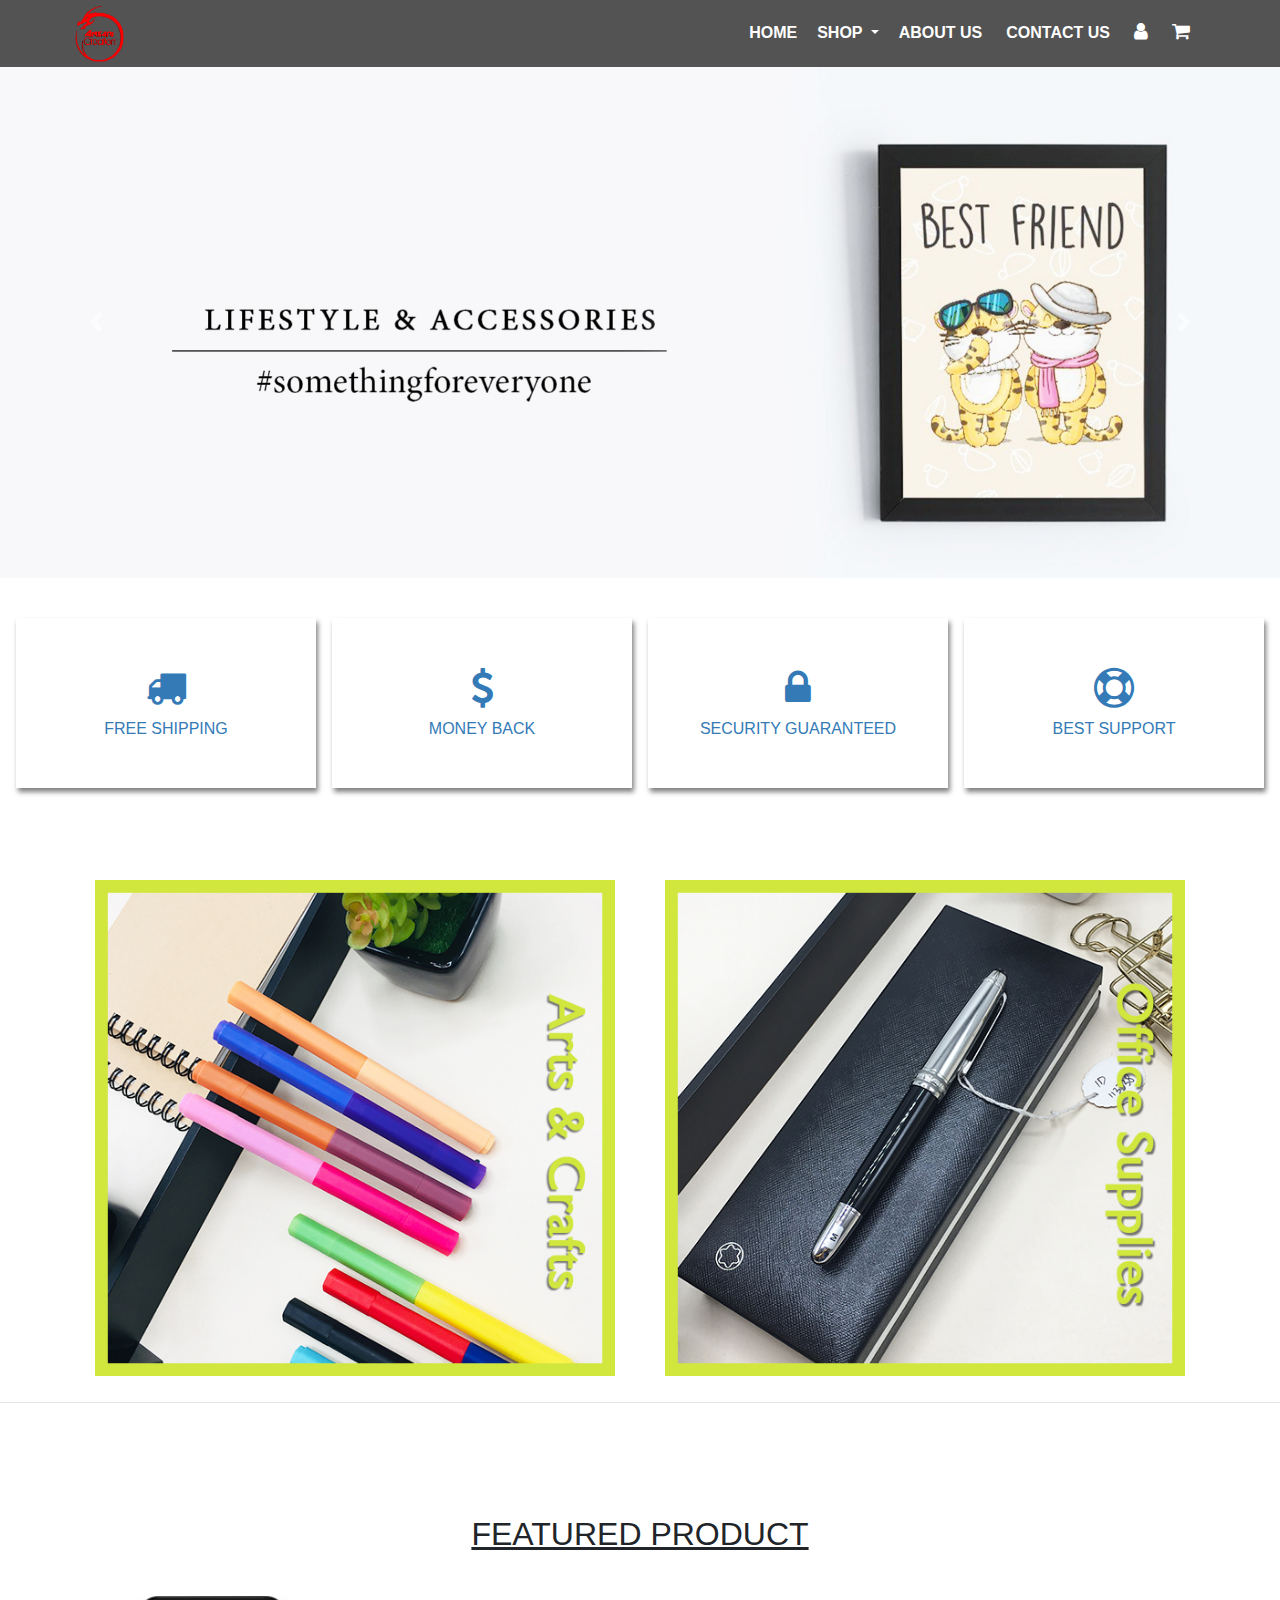
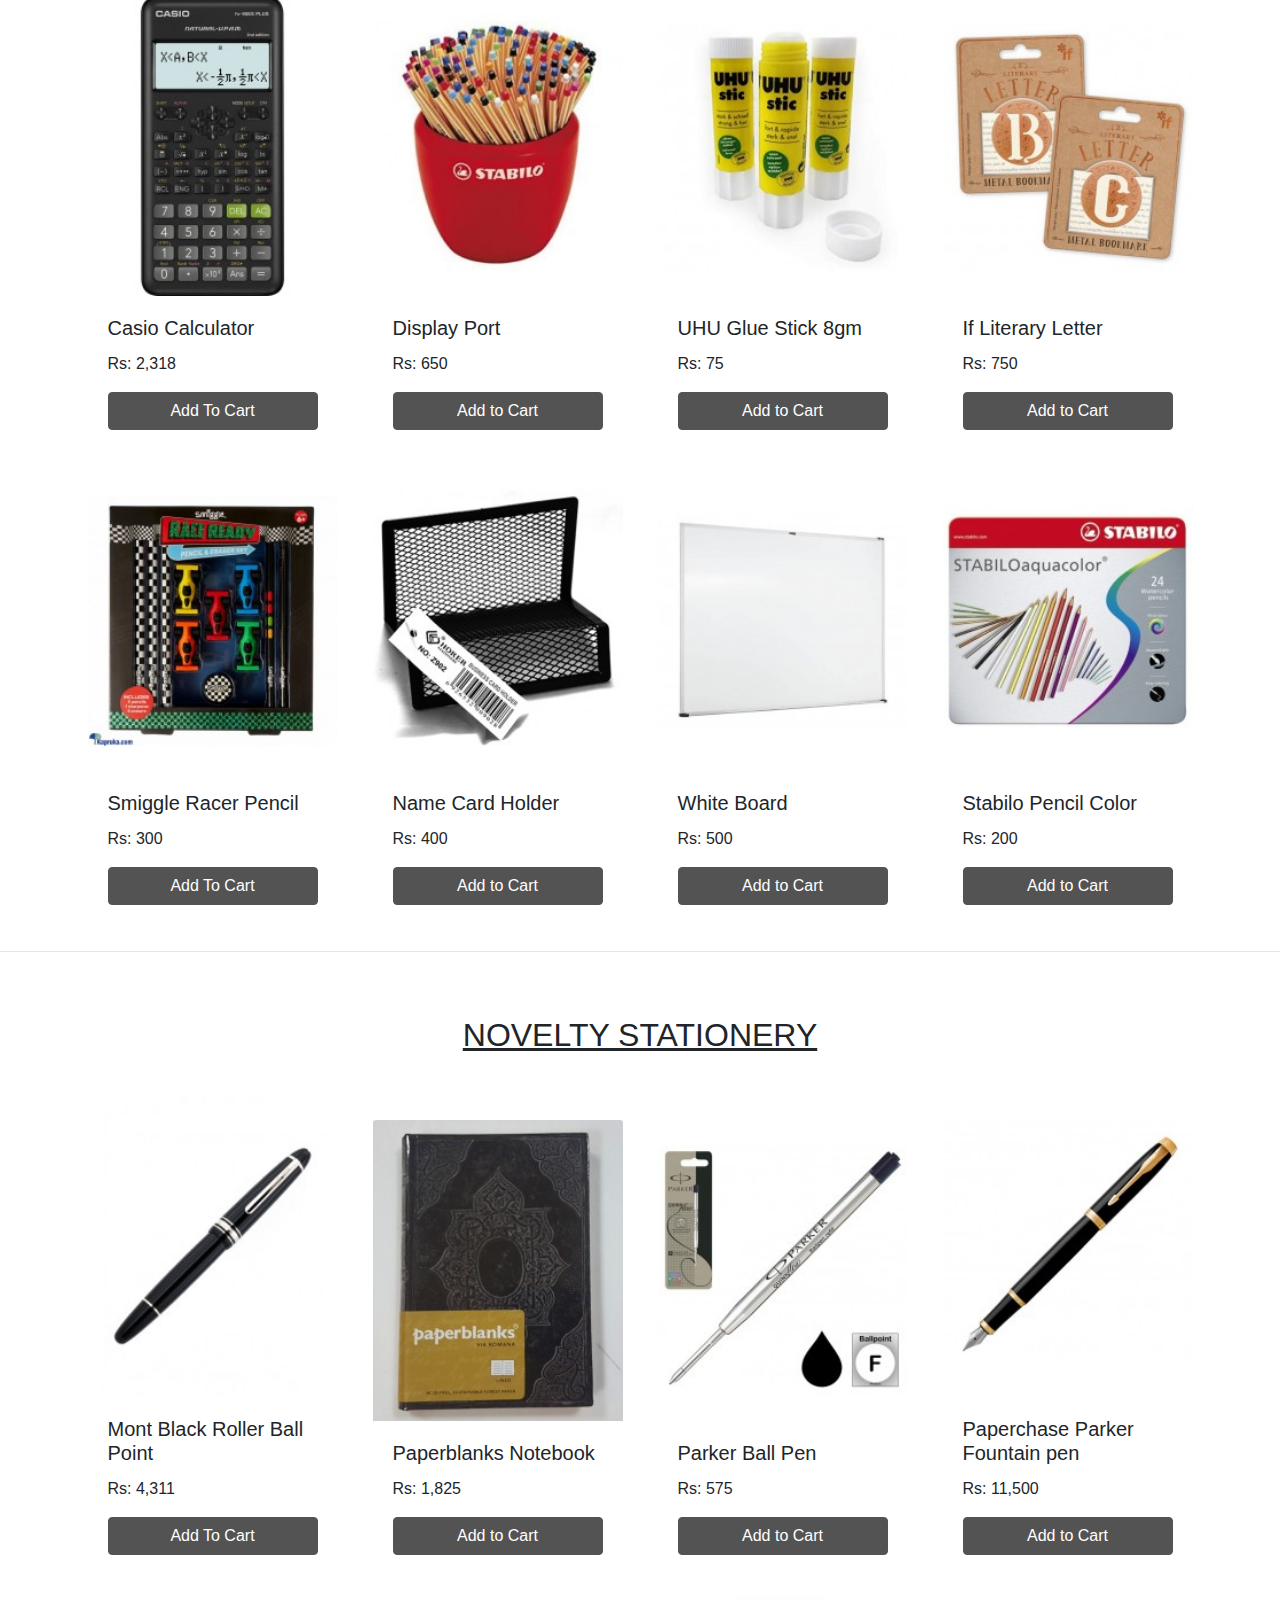
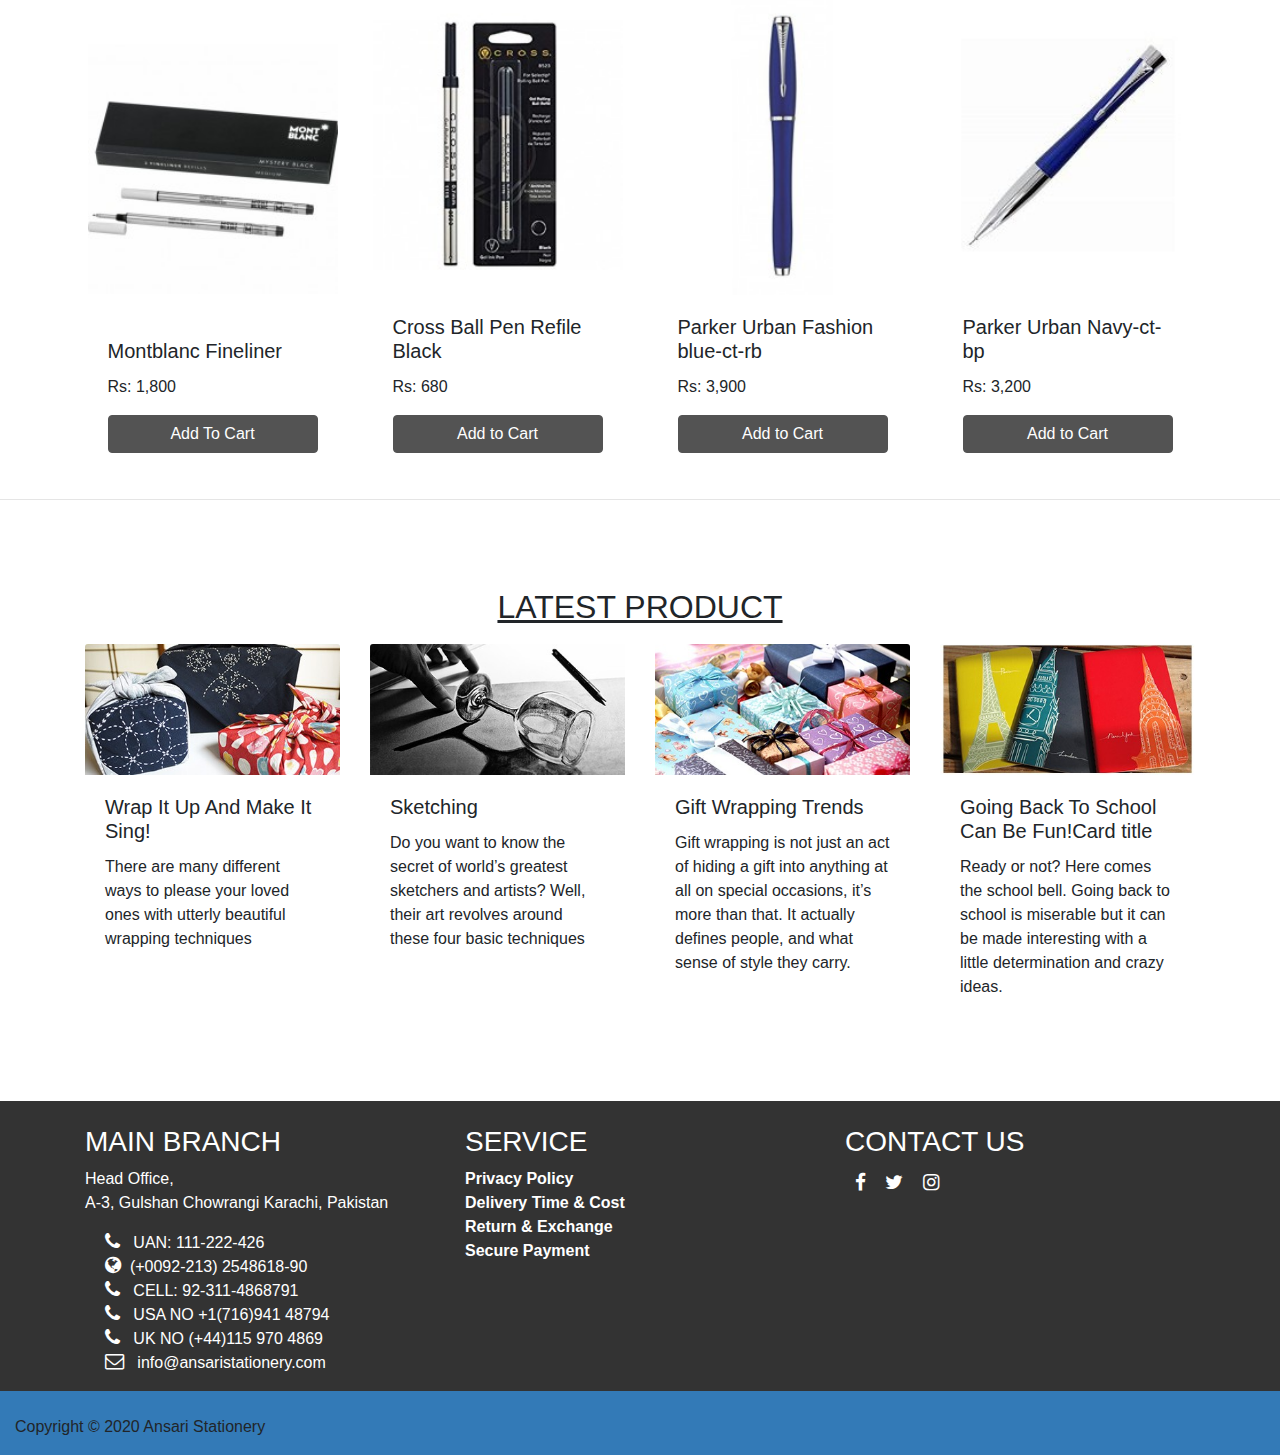
<file: index.html>
<!DOCTYPE html>
<html lang="en">

<head>
  <meta charset="UTF-8">
  <meta name="viewport" content="width=device-width, initial-scale=1.0">
  <title>Stationary Website</title>

  <meta charset="utf-8">
  <meta name="viewport" content="width=device-width, initial-scale=1">
  <link rel="stylesheet" href="./bootstrap-4.5.0-dist/css/bootstrap.min.css">
  <link rel="stylesheet" href="https://stackpath.bootstrapcdn.com/font-awesome/4.7.0/css/font-awesome.min.css">
  <link rel="stylesheet" href="style.css">
</head>

<body>
  <div class="header" id="topheader">
    <nav class="navbarcolor navbar navbar-expand-lg navbar-light bg-light py-0">
      <div class="container text-uppercase px-1 my-0">
        <a class="navbar-brand" href="#"><img src="./images/ansari.png" width="50px" alt=""></a>
        <button class="navbar-toggler" type="button" data-toggle="collapse" data-target="#navbarSupportedContent"
          aria-controls="navbarSupportedContent" aria-expanded="false" aria-label="Toggle navigation">
          <span class="navbar-toggler-icon"></span>
        </button>

        <div class="collapse navbar-collapse" id="navbarSupportedContent">

          <ul class="navbar-nav mx-1 ml-auto">
            <li class="nav-item active">
              <a class="nav-link mx-1" href="./index.html">Home <span class="sr-only">(current)</span></a>
            </li>
            <li class="nav-item dropdown">
              <a class="nav-link dropdown-toggle" href="#" id="navbarDropdown" role="button" data-toggle="dropdown"
                aria-haspopup="true" aria-expanded="false">
                SHOP
              </a>
              <div class="dropdown-menu" aria-labelledby="navbarDropdown">
                <a class="dropdown-item" href="./pages/stationery.html">STATIONERY</a>
                <a class="dropdown-item" href="./pages/art&craft.html">ART & CRAFTS</a>
                <a class="dropdown-item" href="./pages/office.html">OFFICE SUPPLIES</a>
                <a class="dropdown-item" href="./pages/toys.html">GAMES & TOYS</a>

            </li>


            <li class="nav-item">
              <a class="nav-link mx-1" href="./pages/About.html">About Us</a>
            </li>
            <li class="nav-item">
              <a class="nav-link mx-1" href="./pages/contact.html">Contact Us</a>
            </li>

            <li class="nav-item">
              <a class="nav-link mx-1" href="#"><i class="fa fa-user"></i></a>
            </li>
            <li class="nav-item">
              <a class="nav-link mx-1" href="#"><i class="fa fa-shopping-cart"></i></a>
            </li>
          </ul>
        </div>
      </div>
    </nav>
  </div>

  <!-- slider image -->


  <div id="carouselExampleControls" class="carousel slide" data-ride="carousel">
    <div class="carousel-inner">
      <div class="carousel-item active">
        <img src="./images/New folder/stationer1.jpg" class="d-block w-100" alt="...">
      </div>
      <div class="carousel-item">
        <img src="./images/New folder/pens-banner-paperclip2.jpg" class="d-block w-100" alt="...">
      </div>
      <div class="carousel-item">
        <img src="./images/New folder/Pakistan's-E-Catalog-Banner3.jpg" class="d-block w-100" alt="...">
      </div>
      <div class="carousel-item">
        <img src="./images/New folder/paperclip-winter-banner 4.jpg" class="d-block w-100" alt="...">
      </div>
      <div class="carousel-item">
        <img src="./images/New folder/Bannerramadanpaperclip5.jpg" class="d-block w-100" alt="...">
      </div>
      <div class="carousel-item">
        <img src="./images/New folder/bag-banner-paperclip6.jpg" class="d-block w-100" alt="...">
      </div>

    </div>
    <a class="carousel-control-prev" href="#carouselExampleControls" role="button" data-slide="prev">
      <span class="carousel-control-prev-icon" aria-hidden="true"></span>
      <span class="sr-only">Previous</span>
    </a>
    <a class="carousel-control-next" href="#carouselExampleControls" role="button" data-slide="next">
      <span class="carousel-control-next-icon" aria-hidden="true"></span>
      <span class="sr-only">Next</span>
    </a>
  </div>

  <!-- shipping supplies card -->
  <div class="maincard">
    <div class="shipping">
      <div>
        <i class="fa fa-truck " style="font-size: 40px"></i>
      </div>
      <div>
        <h6>FREE SHIPPING</h6>
      </div>
    </div>
    <div class="money">
      <div><i class="fa fa-dollar" style="font-size: 40px"></i></div>

      <div>
        <h6>MONEY BACK</h6>
      </div>
    </div>
    <div class="security">
      <div><i class="fa fa-lock" style="font-size: 40px"></i></div>
      <div>
        <h6>SECURITY GUARANTEED</h6>
      </div>
    </div>
    <div class="support">
      <div><i class="fa fa-support" style="font-size: 40px"></i></div>
      <div>
        <h6>BEST SUPPORT</h6>
      </div>
    </div>

  </div>
  <br>
  <br>
  <br>






  <!-- BANNER -->


  <div class="container">
    <div class="row">
      <div class="col-sm-12 col-md-12 col-lg-6 col-xl-6">
        <div style="padding: 10px;"> <a href=""> <img src="./images/New folder/Small banner.jpg" width="100%"
              alt=""></a></div>

      </div>
      <div class="col-sm-12 col-md-12 col-lg-6 col-xl-6">
        <div style="padding: 10px;"><img src="./images/New folder/Small banner1.jpg" width="100%" alt=""></a></div>

      </div>
    </div>
  </div>
  <hr>

  <br>
  <br>
  <br>
  <br>


  <!-- featured product -->


  <div class="container featuredproduct">
    <div class=" featured m-10px d-flex justify-content-center">
      <h2><u> FEATURED PRODUCT </u></h2>
    </div>
    <div>
      <br>
    </div>

    <!-- row 1 -->
    <div class="row ">

      <div class=" col-12 col-sm-12 col-md-6 col-lg-3 d-flex justify-content-center d-flex justify-content-center">
        <div class="card">
          <img src="./images/New folder/featured 1.jpg" class="card-img-top" alt="...">
          <div class="card-body">
            <h5 class="card-title">Casio Calculator</h5>
            <p class="card-text">Rs: 2,318</p>
            <a href="#" class="btn btn-primary">Add To Cart</a>
          </div>
        </div>
      </div>


      <div class=" col-12 col-sm-12 col-md-6 col-lg-3 d-flex justify-content-center">
        <div class="card">
          <img src="./images/New folder/featured2.jpg" class="card-img-top" alt="...">
          <div class="card-body">
            <h5 class="card-title">Display Port</h5>
            <p class="card-text">Rs: 650</p>
            <a href="#" class="btn btn-primary">Add to Cart</a>
          </div>
        </div>
      </div>


      <div class=" col-12 col-sm-12 col-md-6 col-lg-3 d-flex justify-content-center">
        <div class="card">
          <img src="./images/New folder/featured3.jpg" class="card-img-top" alt="...">
          <div class="card-body">
            <h5 class="card-title">UHU Glue Stick 8gm</h5>
            <p class="card-text">Rs: 75</p>
            <a href="#" class="btn btn-primary">Add to Cart</a>
          </div>
        </div>
      </div>


      <div class=" col-12 col-sm-12 col-md-6 col-lg-3 d-flex justify-content-center">
        <div class="card">
          <img src="./images/New folder/featured 4.jpg" class="card-img-top" alt="...">
          <div class="card-body">
            <h5 class="card-title">If Literary Letter</h5>
            <p class="card-text">Rs: 750</p>
            <a href="#" class="btn btn-primary">Add to Cart</a>
          </div>
        </div>
      </div>


    </div>

    <!-- row 2 -->
    <div class="row ">

      <div class=" col-12 col-sm-12 col-md-6 col-lg-3 d-flex justify-content-center d-flex justify-content-center">
        <div class="card">
          <img src="./images/New folder/featured 5.jpg" class="card-img-top" alt="...">
          <div class="card-body">
            <h5 class="card-title">Smiggle Racer Pencil</h5>
            <p class="card-text">Rs: 300</p>
            <a href="#" class="btn btn-primary">Add To Cart</a>
          </div>
        </div>
      </div>


      <div class=" col-12 col-sm-12 col-md-6 col-lg-3 d-flex justify-content-center">
        <div class="card">
          <img src="./images/New folder/featured6.jpg" class="card-img-top" alt="...">
          <div class="card-body">
            <h5 class="card-title">Name Card Holder</h5>
            <p class="card-text">Rs: 400</p>
            <a href="#" class="btn btn-primary">Add to Cart</a>
          </div>
        </div>
      </div>


      <div class=" col-12 col-sm-12 col-md-6 col-lg-3 d-flex justify-content-center">
        <div class="card">
          <img src="./images/New folder/featured 7.jpg" class="card-img-top" alt="...">
          <div class="card-body">
            <h5 class="card-title">White Board </h5>
            <p class="card-text">Rs: 500</p>
            <a href="#" class="btn btn-primary">Add to Cart</a>
          </div>
        </div>
      </div>


      <div class=" col-12 col-sm-12 col-md-6 col-lg-3 d-flex justify-content-center">
        <div class="card">
          <img src="./images/New folder/featured 8.jpg" class="card-img-top" alt="...">
          <div class="card-body">
            <h5 class="card-title">Stabilo Pencil Color</h5>
            <p class="card-text">Rs: 200</p>
            <a href="#" class="btn btn-primary">Add to Cart</a>
          </div>
        </div>
      </div>


    </div>

  </div>
  <hr>
  <br>
  <br>


  <!-- NOVELTY STAIONERY -->


  <div class="container featuredproduct">



    <div class=" novelty m-10px d-flex justify-content-center">
      <h2> <u> NOVELTY STATIONERY </u></h2>
    </div>
    <div>
      <br>
    </div>

    <!-- row 1 -->
    <div class="row ">

      <div class=" col-12 col-sm-12 col-md-6 col-lg-3 d-flex justify-content-center d-flex justify-content-center">
        <div class="card">
          <img src="./images/NOVELTY STATIONERY/mont-blanc-roller-ball-point NO 1.jpg" class="card-img-top"
            alt="mont-blanc-roller-ball-point">
          <div class="card-body">
            <h5 class="card-title">Mont Black Roller Ball Point</h5>
            <p class="card-text">Rs: 4,311</p>
            <a href="#" class="btn btn-primary">Add To Cart</a>
          </div>
        </div>
      </div>


      <div class=" col-12 col-sm-12 col-md-6 col-lg-3 d-flex justify-content-center">
        <div class="card">
          <img src="./images/NOVELTY STATIONERY/paperblanks-notebook NO 2.jpg" class="card-img-top" alt="...">
          <div class="card-body">
            <h5 class="card-title">Paperblanks Notebook</h5>
            <p class="card-text">Rs: 1,825</p>
            <a href="#" class="btn btn-primary">Add to Cart</a>
          </div>
        </div>
      </div>


      <div class=" col-12 col-sm-12 col-md-6 col-lg-3 d-flex justify-content-center">
        <div class="card">
          <img src="./images/NOVELTY STATIONERY/parker-ball-pen NO 3.jpg" class="card-img-top" alt="...">
          <div class="card-body">
            <h5 class="card-title">Parker Ball Pen</h5>
            <p class="card-text">Rs: 575</p>
            <a href="#" class="btn btn-primary">Add to Cart</a>
          </div>
        </div>
      </div>


      <div class=" col-12 col-sm-12 col-md-6 col-lg-3 d-flex justify-content-center">
        <div class="card">
          <img src="./images/NOVELTY STATIONERY/paperchase-parker-fountain-pen  NO 4.jpg" class="card-img-top"
            alt="...">
          <div class="card-body">
            <h5 class="card-title">Paperchase Parker Fountain pen</h5>
            <p class="card-text">Rs: 11,500</p>
            <a href="#" class="btn btn-primary">Add to Cart</a>
          </div>
        </div>
      </div>


    </div>

    <!-- row 2 -->
    <div class="row ">

      <div class=" col-12 col-sm-12 col-md-6 col-lg-3 d-flex justify-content-center d-flex justify-content-center">
        <div class="card">
          <img src="./images/NOVELTY STATIONERY/montblanc-fineliner NO 5.jpg" class="card-img-top" alt="...">
          <div class="card-body">
            <h5 class="card-title">Montblanc Fineliner</h5>
            <p class="card-text">Rs: 1,800</p>
            <a href="#" class="btn btn-primary">Add To Cart</a>
          </div>
        </div>
      </div>


      <div class=" col-12 col-sm-12 col-md-6 col-lg-3 d-flex justify-content-center">
        <div class="card">
          <img src="./images/NOVELTY STATIONERY/cross-ball-pen-refile-black NO 6.jpg" class="card-img-top" alt="...">
          <div class="card-body">
            <h5 class="card-title">Cross Ball Pen Refile Black</h5>
            <p class="card-text">Rs: 680</p>
            <a href="#" class="btn btn-primary">Add to Cart</a>
          </div>
        </div>
      </div>


      <div class=" col-12 col-sm-12 col-md-6 col-lg-3 d-flex justify-content-center">
        <div class="card">
          <img src="./images/NOVELTY STATIONERY/parker-urban-fashion-blue-ct-rb NO 7.jpg" class="card-img-top"
            alt="...">
          <div class="card-body">
            <h5 class="card-title">Parker Urban Fashion blue-ct-rb</h5>
            <p class="card-text">Rs: 3,900</p>
            <a href="#" class="btn btn-primary">Add to Cart</a>
          </div>
        </div>
      </div>


      <div class=" col-12 col-sm-12 col-md-6 col-lg-3 d-flex justify-content-center">
        <div class="card">
          <img src="./images/NOVELTY STATIONERY/parker-urban-navy-ct-bp NO 8.jpg" class="card-img-top" alt="...">
          <div class="card-body">
            <h5 class="card-title">Parker Urban Navy-ct-bp</h5>
            <p class="card-text">Rs: 3,200</p>
            <a href="#" class="btn btn-primary">Add to Cart</a>
          </div>
        </div>
      </div>


    </div>



  </div>
  <hr>
  <br>
  <br>
  <br>


  <div class="container">
    <h2 align="center"><u>LATEST PRODUCT</u></h2>
    <div class="row">

      <div class="col-12 col-sm-12 col-md-6 col-lg-3 col-xl-3">

        <div class="card01">
          <img src="./images/NOVELTY STATIONERY/latest 01.jpg" class="card-img-top" alt="...">
          <div class="card-body">
            <h5 class="card-title">Wrap It Up And Make It Sing!</h5>
            <p class="card-text">There are many different ways to please your loved ones with utterly beautiful wrapping
              techniques</p>

          </div>

        </div>
      </div>


      <div class="col-12 col-sm-12 col-md-6 col-lg-3 col-xl-3">

        <div class="card01">
          <img src="./images/NOVELTY STATIONERY/latest 02.jpg" class="card-img-top" alt="...">
          <div class="card-body">
            <h5 class="card-title">Sketching</h5>
            <p class="card-text">Do you want to know the secret of world’s greatest sketchers and artists?
              Well, their art revolves around these four basic techniques
            </p>

          </div>

        </div>
      </div>


      <div class="col-12 col-sm-12 col-md-6 col-lg-3 col-xl-3">

        <div class="card01">
          <img src="./images/NOVELTY STATIONERY/latest 03.jpg" class="card-img-top" alt="...">
          <div class="card-body">
            <h5 class="card-title">Gift Wrapping Trends</h5>
            <p class="card-text">Gift wrapping is not just an act of hiding a gift into anything at all on special
              occasions, it’s more than that. It actually defines people, and what sense of style they carry.</p>

          </div>

        </div>
      </div>

      <div class="col-12 col-sm-12 col-md-6 col-lg-3 col-xl-3">

        <div class="card01">
          <img src="./images/NOVELTY STATIONERY/latest 04.jpg" class="card-img-top" alt="...">
          <div class="card-body">
            <h5 class="card-title">Going Back To School Can Be Fun!Card title</h5>
            <p class="card-text">Ready or not? Here comes the school bell. Going back to school is miserable but it can
              be made interesting with a little determination and crazy ideas.</p>

          </div>

        </div>
      </div>


    </div>

  </div>









  <br>
  <br>
  <br>
  <div class="footer">
    <div class="container footer ">
      <div class="row">
        <div class="col-12 col-sm-12 col-md-4 col-lg-4 footer01">
          <br>

          <h3>
            MAIN BRANCH
          </h3>
          <p>Head Office,<br>
            A-3, Gulshan Chowrangi Karachi, Pakistan</p>
          <ul>
            <li><i class="fa fa-phone"></i> &nbsp; UAN: 111-222-426 &nbsp; &nbsp;&nbsp;</li>
            <li><i class="fa fa-globe"></i> &nbsp;(+0092-213) 2548618-90</li>
            <li><i class="fa fa-phone"></i> &nbsp; CELL: 92-311-4868791</li>
            <li><i class="fa fa-phone"></i> &nbsp; USA NO +1(716)941 48794</li>
            <li><i class="fa fa-phone"></i> &nbsp; UK NO (+44)115 970 4869</li>
            <li><i class="fa fa-envelope-o"></i> &nbsp; info@ansaristationery.com</li>

          </ul>

        </div>

        <div class="col-12 col-sm-12 col-md-4 col-lg-4 footer02">
          <br>

          <h3>
            SERVICE
          </h3>

          <ul>
            <li><a href="#">Privacy Policy</a></li>
            <li><a href="#">Delivery Time & Cost</a></li>
            <li><a href="#">Return & Exchange</a></li>
            <li><a href="#">Secure Payment</a></li>

          </ul>

        </div>
        <div class="col-12 col-sm-12 col-md-4 col-lg-4  footerlast">
          <br>

          <h3>
            CONTACT US
          </h3>

          <ul d-flex justify-content-center>
            <li><a href="#"><i class="fa fa-facebook"> </a></i></li>
            <li><a href="#"><i class="fa fa-twitter"> </a></i></li>
            <li><a href="#"><i class="fa fa-instagram"></a></i></li>


          </ul>

        </div>

      </div>
    </div>




  </div>
<div class="container-fluid endfooter">
<div class="row">
<div class="col-12">
  <br>
  <p> Copyright © 2020 Ansari Stationery</p>
</div>
</div>
</div>








  <script src="https://code.jquery.com/jquery-3.5.1.slim.min.js"
    integrity="sha384-DfXdz2htPH0lsSSs5nCTpuj/zy4C+OGpamoFVy38MVBnE+IbbVYUew+OrCXaRkfj"
    crossorigin="anonymous"></script>
  <script src="https://cdn.jsdelivr.net/npm/popper.js@1.16.0/dist/umd/popper.min.js"
    integrity="sha384-Q6E9RHvbIyZFJoft+2mJbHaEWldlvI9IOYy5n3zV9zzTtmI3UksdQRVvoxMfooAo"
    crossorigin="anonymous"></script>
  <script src="https://stackpath.bootstrapcdn.com/bootstrap/4.5.0/js/bootstrap.min.js"
    integrity="sha384-OgVRvuATP1z7JjHLkuOU7Xw704+h835Lr+6QL9UvYjZE3Ipu6Tp75j7Bh/kR0JKI"
    crossorigin="anonymous"></script>

</body>

</html>
</file>
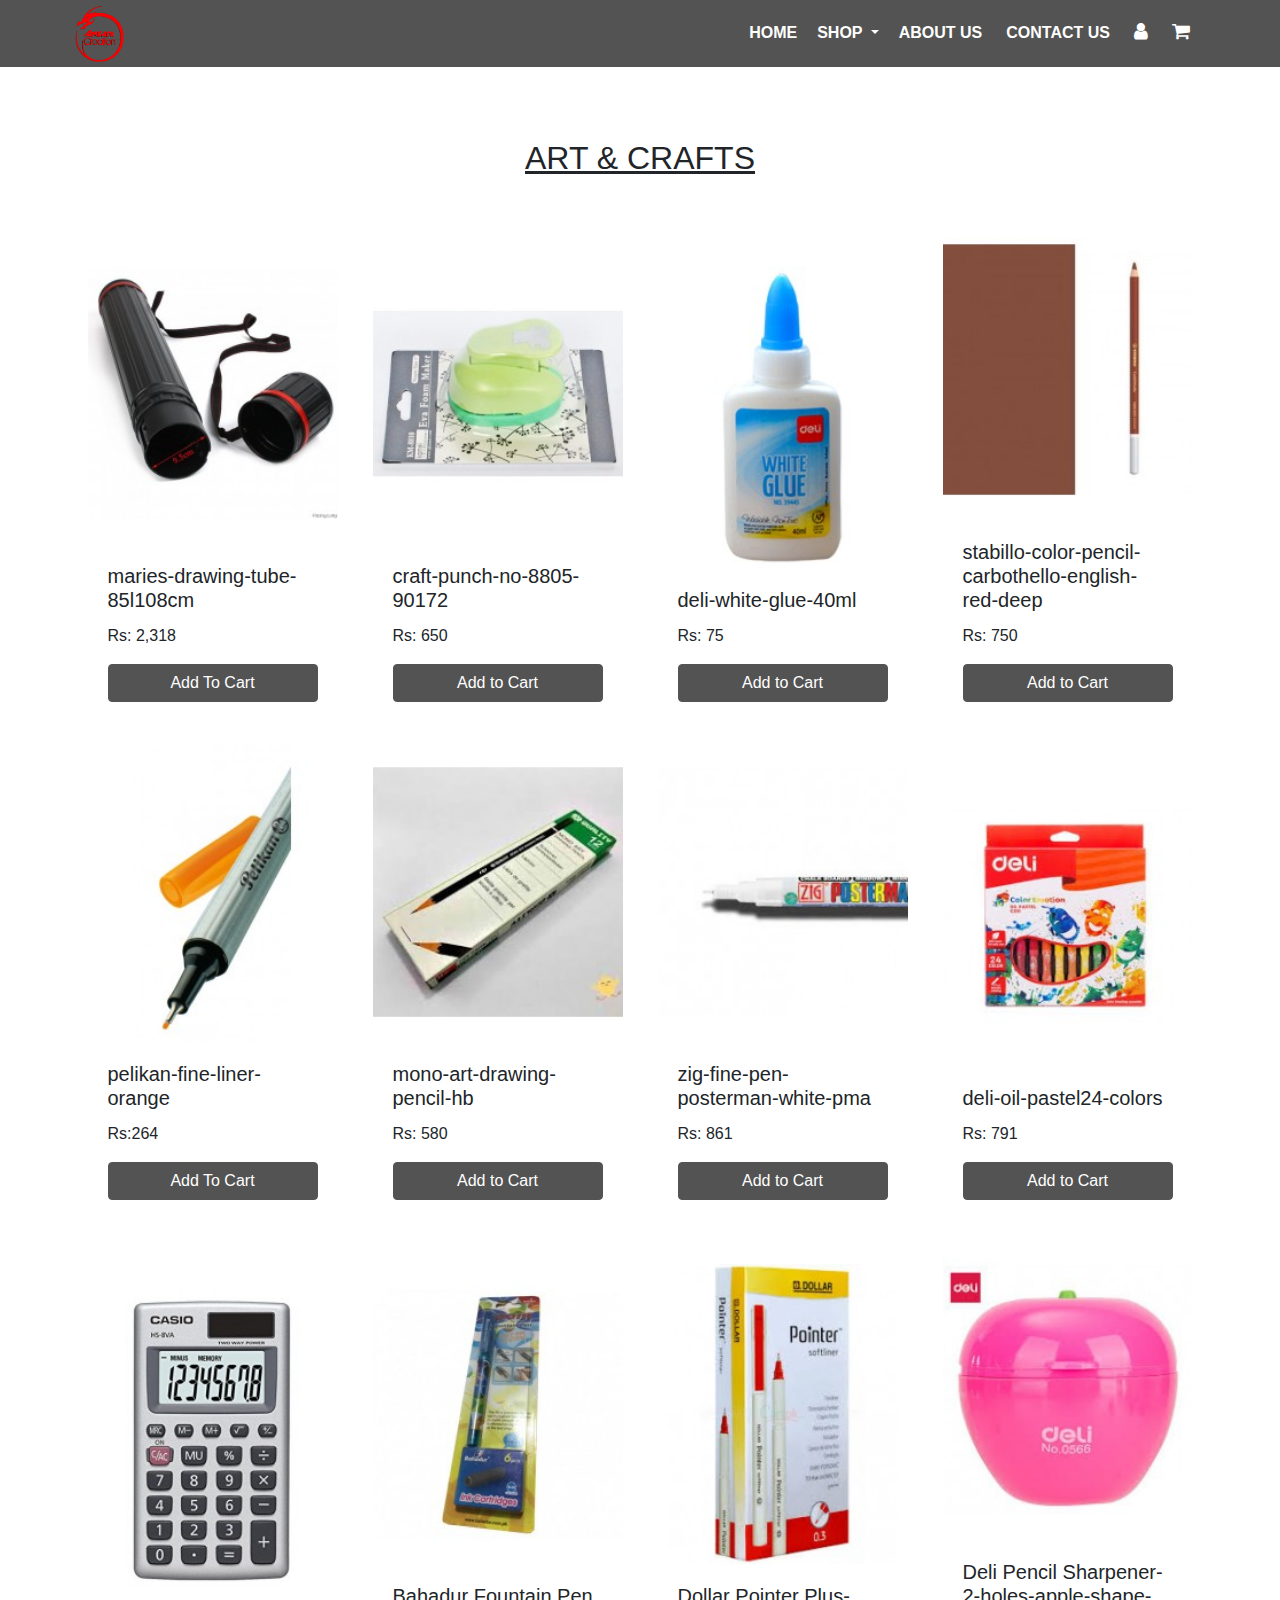
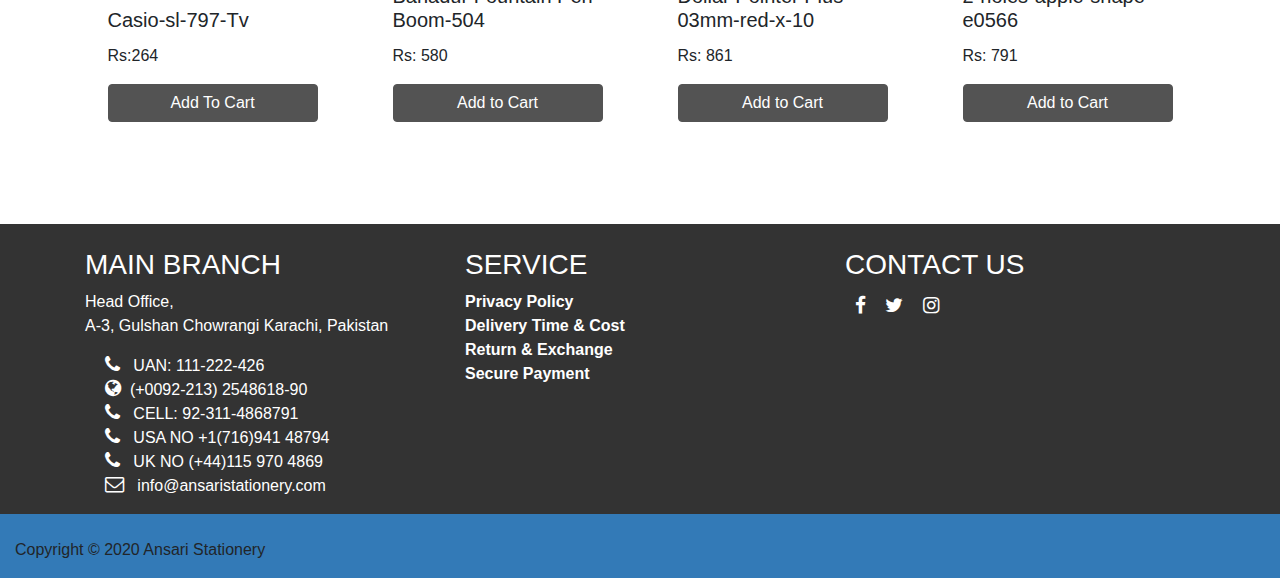
<file: pages/art&craft.html>
<!DOCTYPE html>
<html lang="en">

<head>
    <meta charset="UTF-8">
    <meta name="viewport" content="width=device-width, initial-scale=1.0">
    <title>Stationry Items</title>

    <meta charset="utf-8">
    <meta name="viewport" content="width=device-width, initial-scale=1">
    <link rel="stylesheet" href="./../bootstrap-4.5.0-dist/css/bootstrap.min.css">
    <link rel="stylesheet" href="https://stackpath.bootstrapcdn.com/font-awesome/4.7.0/css/font-awesome.min.css">
    <link rel="stylesheet" href="./../style.css">
</head>

<body>

    <div class="header" id="topheader">
        <nav class="navbarcolor navbar navbar-expand-lg navbar-light bg-light py-0">
            <div class="container text-uppercase px-1 my-0">
                <a class="navbar-brand" href="#"><img src="./../images/ansari.png" width="50px" alt=""></a>
                <button class="navbar-toggler" type="button" data-toggle="collapse"
                    data-target="#navbarSupportedContent" aria-controls="navbarSupportedContent" aria-expanded="false"
                    aria-label="Toggle navigation">
                    <span class="navbar-toggler-icon"></span>
                </button>

                <div class="collapse navbar-collapse" id="navbarSupportedContent">

                    <ul class="navbar-nav mx-1 ml-auto">
                        <li class="nav-item active">
                            <a class="nav-link mx-1" href="./../index.html">Home <span class="sr-only">(current)</span></a>
                        </li>
                        <li class="nav-item dropdown">
                            <a class="nav-link dropdown-toggle" href="#" id="navbarDropdown" role="button"
                                data-toggle="dropdown" aria-haspopup="true" aria-expanded="false">
                                SHOP
                            </a>
                            <div class="dropdown-menu" aria-labelledby="navbarDropdown">
                                <a class="dropdown-item" href="./stationery.html">STATIONERY</a>
                                <a class="dropdown-item" href="./art&craft.html">ART & CRAFTS</a>
                                <a class="dropdown-item" href="./office.html">OFFICE SUPPLIES</a>
                                <a class="dropdown-item" href="./toys.html">GAMES & TOYS</a>

                        </li>


                        <li class="nav-item">
                            <a class="nav-link mx-1" href="./About.html">About Us</a>
                        </li>
                        <li class="nav-item">
                            <a class="nav-link mx-1" href="./contact.html">Contact Us</a>
                        </li>

                        <li class="nav-item">
                            <a class="nav-link mx-1" href="#"><i class="fa fa-user"></i></a>
                        </li>
                        <li class="nav-item">
                            <a class="nav-link mx-1" href="#"><i class="fa fa-shopping-cart"></i></a>
                        </li>
                    </ul>
                </div>
            </div>
        </nav>
    </div>

    <br>
    <br>
    <br>
    <div class="container featuredproduct">
        <div class=" featured m-10px d-flex justify-content-center">
            <h2><u> ART & CRAFTS </u></h2>
        </div>
        <div>
            <br>
        </div>

        <!-- row 1 -->
        <div class="row ">

            <div
                class=" col-12 col-sm-12 col-md-6 col-lg-3 d-flex justify-content-center d-flex justify-content-center">
                <div class="card">
                    <img src="./../pages/images/art/maries-drawing-tube-85l108cm 01.jpg" class="card-img-top" alt="...">
                    <div class="card-body">
                        <h5 class="card-title">maries-drawing-tube-85l108cm</h5>
                        <p class="card-text">Rs: 2,318</p>
                        <a href="#" class="btn btn-primary">Add To Cart</a>
                    </div>
                </div>
            </div>


            <div class=" col-12 col-sm-12 col-md-6 col-lg-3 d-flex justify-content-center">
                <div class="card">
                    <img src="./../pages/images/art/craft-punch-no-8805-90172 02.jpg"
                        class="card-img-top" alt="...">
                    <div class="card-body">
                        <h5 class="card-title">craft-punch-no-8805-90172</h5>
                        <p class="card-text">Rs: 650</p>
                        <a href="#" class="btn btn-primary">Add to Cart</a>
                    </div>
                </div>
            </div>


            <div class=" col-12 col-sm-12 col-md-6 col-lg-3 d-flex justify-content-center">
                <div class="card">
                    <img src="./../pages/images/art/deli-white-glue-40ml 03.jpg"
                        class="card-img-top" alt="...">
                    <div class="card-body">
                        <h5 class="card-title">deli-white-glue-40ml</h5>
                        <p class="card-text">Rs: 75</p>
                        <a href="#" class="btn btn-primary">Add to Cart</a>
                    </div>
                </div>
            </div>


            <div class=" col-12 col-sm-12 col-md-6 col-lg-3 d-flex justify-content-center">
                <div class="card">
                    <img src="./../pages/images/art/stabillo-color-pencil-carbothello-english-red-deep 04.jpg"
                        class="card-img-top" alt="...">
                    <div class="card-body">
                        <h5 class="card-title">stabillo-color-pencil-carbothello-english-red-deep</h5>
                        <p class="card-text">Rs: 750</p>
                        <a href="#" class="btn btn-primary">Add to Cart</a>
                    </div>
                </div>
            </div>


        </div>


        <!-- row 02 -->
        <div class="row ">

            <div
                class=" col-12 col-sm-12 col-md-6 col-lg-3 d-flex justify-content-center d-flex justify-content-center">
                <div class="card">
                    <img src="./../pages/images/art/pelikan-fine-liner-orange 05.jpg" class="card-img-top" alt="...">
                    <div class="card-body">
                        <h5 class="card-title">pelikan-fine-liner-orange</h5>
                        <p class="card-text">Rs:264</p>
                        <a href="#" class="btn btn-primary">Add To Cart</a>
                    </div>
                </div>
            </div>


            <div class=" col-12 col-sm-12 col-md-6 col-lg-3 d-flex justify-content-center">
                <div class="card">
                    <img src="./../pages/images/art/mono-art-drawing-pencil-hb 06.jpg"
                        class="card-img-top" alt="...">
                    <div class="card-body">
                        <h5 class="card-title">mono-art-drawing-pencil-hb</h5>
                        <p class="card-text">Rs: 580</p>
                        <a href="#" class="btn btn-primary">Add to Cart</a>
                    </div>
                </div>
            </div>


            <div class=" col-12 col-sm-12 col-md-6 col-lg-3 d-flex justify-content-center">
                <div class="card">
                    <img src="./../pages/images/art/zig-fine-pen-posterman-white-pma 07.jpg"
                        class="card-img-top" alt="...">
                    <div class="card-body">
                        <h5 class="card-title">zig-fine-pen-posterman-white-pma</h5>
                        <p class="card-text">Rs: 861</p>
                        <a href="#" class="btn btn-primary">Add to Cart</a>
                    </div>
                </div>
            </div>


            <div class=" col-12 col-sm-12 col-md-6 col-lg-3 d-flex justify-content-center">
                <div class="card">
                    <img src="./../pages/images/art/deli-oil-pastel24-colors 08.jpg"
                        class="card-img-top" alt="...">
                    <div class="card-body">
                        <h5 class="card-title">deli-oil-pastel24-colors</h5>
                        <p class="card-text">Rs: 791</p>
                        <a href="#" class="btn btn-primary">Add to Cart</a>
                    </div>
                </div>
            </div>


        </div>



        <!-- row 03 -->

        <div class="row ">

            <div
                class=" col-12 col-sm-12 col-md-6 col-lg-3 d-flex justify-content-center d-flex justify-content-center">
                <div class="card">
                    <img src="./../pages/images/stationary/casio-sl-797-tv  09.jpg" class="card-img-top" alt="...">
                    <div class="card-body">
                        <h5 class="card-title">Casio-sl-797-Tv</h5>
                        <p class="card-text">Rs:264</p>
                        <a href="#" class="btn btn-primary">Add To Cart</a>
                    </div>
                </div>
            </div>


            <div class=" col-12 col-sm-12 col-md-6 col-lg-3 d-flex justify-content-center">
                <div class="card">
                    <img src="./../pages/images/stationary/bahadur-fountain-pen-boom-504  10.jpg"
                        class="card-img-top" alt="...">
                    <div class="card-body">
                        <h5 class="card-title">Bahadur Fountain Pen Boom-504</h5>
                        <p class="card-text">Rs: 580</p>
                        <a href="#" class="btn btn-primary">Add to Cart</a>
                    </div>
                </div>
            </div>


            <div class=" col-12 col-sm-12 col-md-6 col-lg-3 d-flex justify-content-center">
                <div class="card">
                    <img src="./../pages/images/stationary/dollar-pointer-plus-03mm-red-x-10  11.jpg"
                        class="card-img-top" alt="...">
                    <div class="card-body">
                        <h5 class="card-title">Dollar Pointer Plus-03mm-red-x-10</h5>
                        <p class="card-text">Rs: 861</p>
                        <a href="#" class="btn btn-primary">Add to Cart</a>
                    </div>
                </div>
            </div>


            <div class=" col-12 col-sm-12 col-md-6 col-lg-3 d-flex justify-content-center">
                <div class="card">
                    <img src="./../pages/images/stationary/deli-pencil-sharpener-2-holes-apple-shape-e0566  12.jpg"
                        class="card-img-top" alt="...">
                    <div class="card-body">
                        <h5 class="card-title">Deli Pencil Sharpener-2-holes-apple-shape-e0566</h5>
                        <p class="card-text">Rs: 791</p>
                        <a href="#" class="btn btn-primary">Add to Cart</a>
                    </div>
                </div>
            </div>


        </div>
    </div>



    <br>
    <br>
    <br>
    <div class="footer">
      <div class="container footer ">
        <div class="row">
          <div class="col-12 col-sm-12 col-md-4 col-lg-4 footer01">
            <br>
  
            <h3>
              MAIN BRANCH
            </h3>
            <p>Head Office,<br>
              A-3, Gulshan Chowrangi Karachi, Pakistan</p>
            <ul>
              <li><i class="fa fa-phone"></i> &nbsp; UAN: 111-222-426 &nbsp; &nbsp;&nbsp;</li>
              <li><i class="fa fa-globe"></i> &nbsp;(+0092-213) 2548618-90</li>
              <li><i class="fa fa-phone"></i> &nbsp; CELL: 92-311-4868791</li>
              <li><i class="fa fa-phone"></i> &nbsp; USA NO +1(716)941 48794</li>
              <li><i class="fa fa-phone"></i> &nbsp; UK NO (+44)115 970 4869</li>
              <li><i class="fa fa-envelope-o"></i> &nbsp; info@ansaristationery.com</li>
  
            </ul>
  
          </div>
  
          <div class="col-12 col-sm-12 col-md-4 col-lg-4 footer02">
            <br>
  
            <h3>
              SERVICE
            </h3>
  
            <ul>
              <li><a href="#">Privacy Policy</a></li>
              <li><a href="#">Delivery Time & Cost</a></li>
              <li><a href="#">Return & Exchange</a></li>
              <li><a href="#">Secure Payment</a></li>
  
            </ul>
  
          </div>
          <div class="col-12 col-sm-12 col-md-4 col-lg-4  footerlast">
            <br>
  
            <h3>
              CONTACT US
            </h3>
  
            <ul d-flex justify-content-center>
              <li><a href="#"><i class="fa fa-facebook"> </a></i></li>
              <li><a href="#"><i class="fa fa-twitter"> </a></i></li>
              <li><a href="#"><i class="fa fa-instagram"></a></i></li>
  
  
            </ul>
  
          </div>
  
        </div>
      </div>
  
  
  
  
    </div>
    <div class="container-fluid endfooter">
        <div class="row">
        <div class="col-12">
          <br>
          <p> Copyright © 2020 Ansari Stationery</p>
        </div>
        </div>
        </div>  


    <script src="https://code.jquery.com/jquery-3.5.1.slim.min.js"
    integrity="sha384-DfXdz2htPH0lsSSs5nCTpuj/zy4C+OGpamoFVy38MVBnE+IbbVYUew+OrCXaRkfj"
    crossorigin="anonymous"></script>
  <script src="https://cdn.jsdelivr.net/npm/popper.js@1.16.0/dist/umd/popper.min.js"
    integrity="sha384-Q6E9RHvbIyZFJoft+2mJbHaEWldlvI9IOYy5n3zV9zzTtmI3UksdQRVvoxMfooAo"
    crossorigin="anonymous"></script>
  <script src="https://stackpath.bootstrapcdn.com/bootstrap/4.5.0/js/bootstrap.min.js"
    integrity="sha384-OgVRvuATP1z7JjHLkuOU7Xw704+h835Lr+6QL9UvYjZE3Ipu6Tp75j7Bh/kR0JKI"
    crossorigin="anonymous"></script>

</body>

</html>
</file>
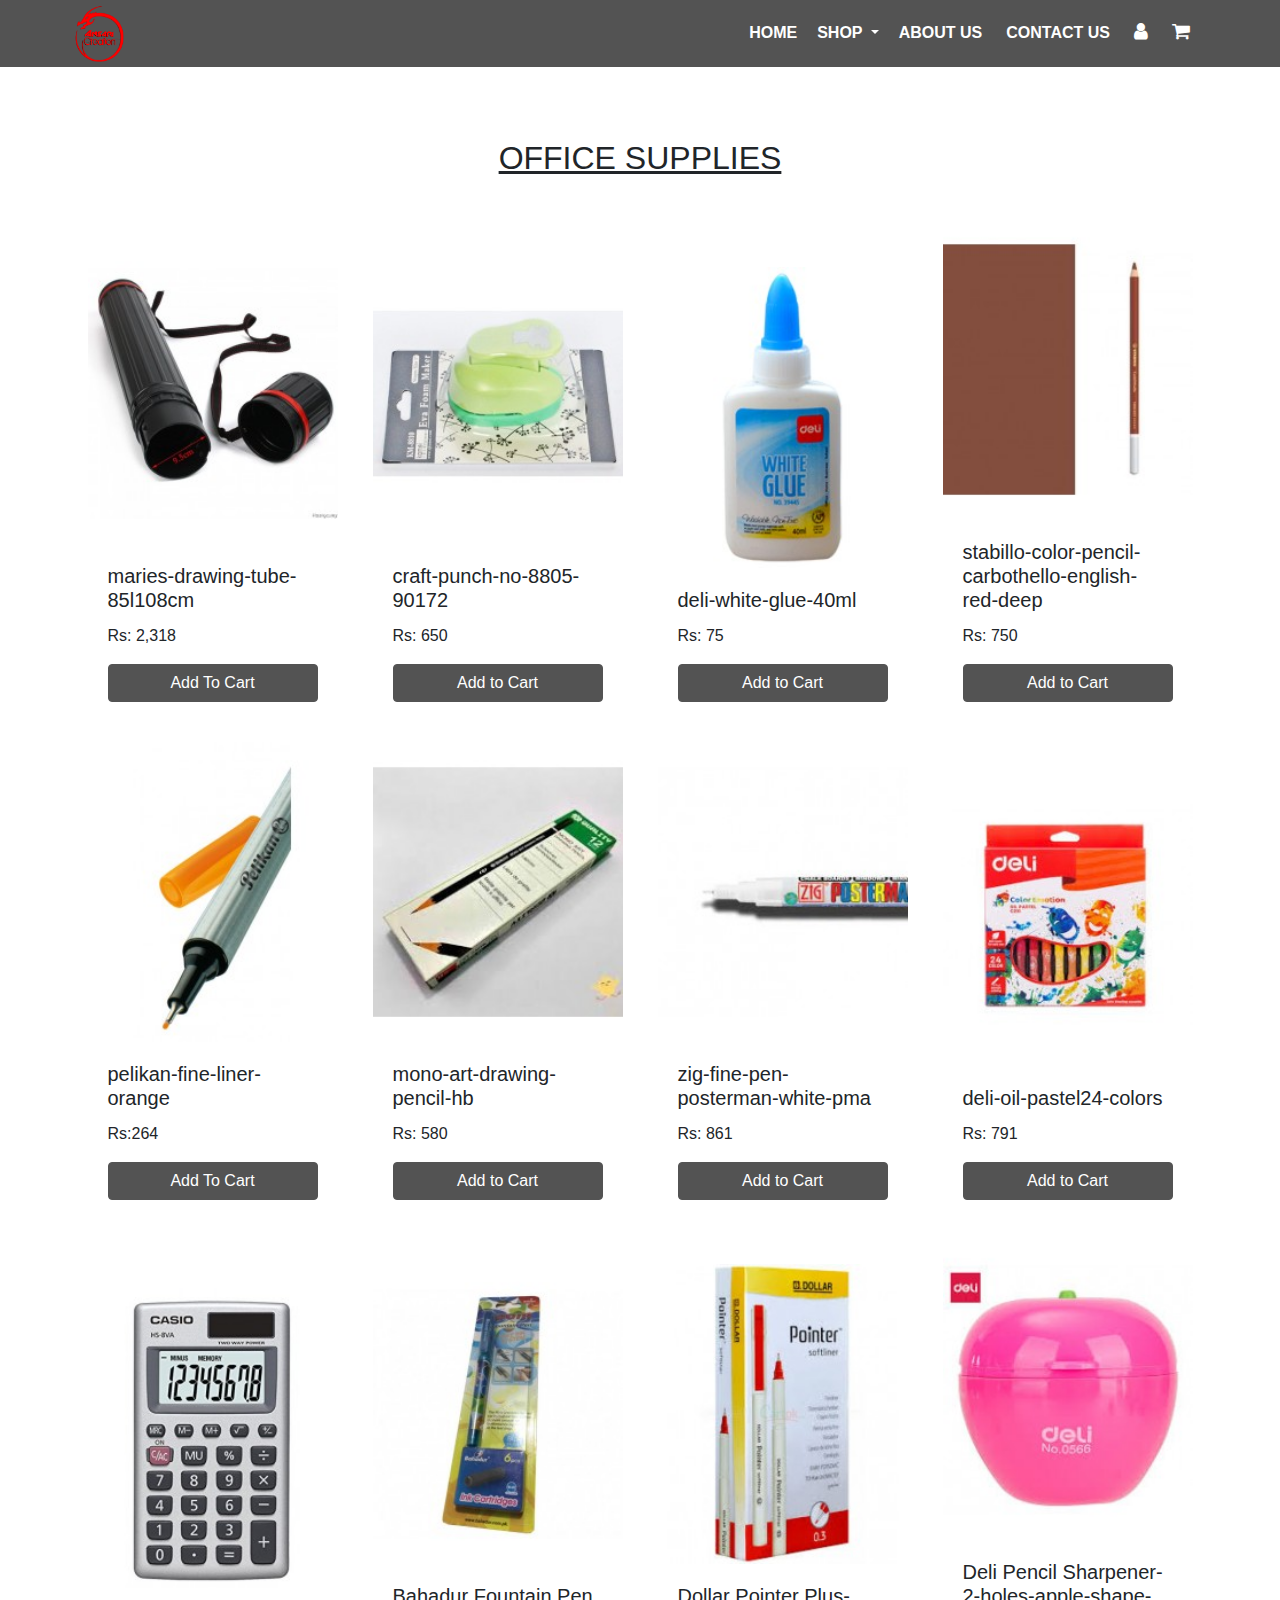
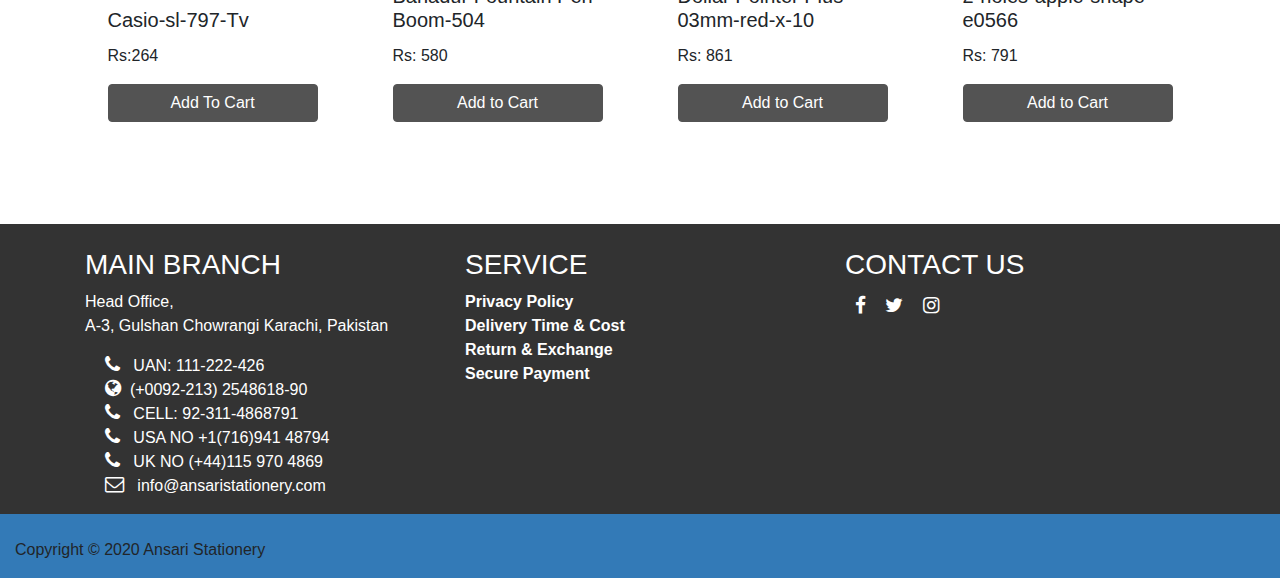
<file: pages/office.html>
<!DOCTYPE html>
<html lang="en">

<head>
    <meta charset="UTF-8">
    <meta name="viewport" content="width=device-width, initial-scale=1.0">
    <title>Stationry Items</title>

    <meta charset="utf-8">
    <meta name="viewport" content="width=device-width, initial-scale=1">
    <link rel="stylesheet" href="./../bootstrap-4.5.0-dist/css/bootstrap.min.css">
    <link rel="stylesheet" href="https://stackpath.bootstrapcdn.com/font-awesome/4.7.0/css/font-awesome.min.css">
    <link rel="stylesheet" href="./../style.css">
</head>

<body>

    <div class="header" id="topheader">
        <nav class="navbarcolor navbar navbar-expand-lg navbar-light bg-light py-0">
            <div class="container text-uppercase px-1 my-0">
                <a class="navbar-brand" href="#"><img src="./../images/ansari.png" width="50px" alt=""></a>
                <button class="navbar-toggler" type="button" data-toggle="collapse"
                    data-target="#navbarSupportedContent" aria-controls="navbarSupportedContent" aria-expanded="false"
                    aria-label="Toggle navigation">
                    <span class="navbar-toggler-icon"></span>
                </button>

                <div class="collapse navbar-collapse" id="navbarSupportedContent">

                    <ul class="navbar-nav mx-1 ml-auto">
                        <li class="nav-item active">
                            <a class="nav-link mx-1" href="./../index.html">Home <span class="sr-only">(current)</span></a>
                        </li>
                        <li class="nav-item dropdown">
                            <a class="nav-link dropdown-toggle" href="#" id="navbarDropdown" role="button"
                                data-toggle="dropdown" aria-haspopup="true" aria-expanded="false">
                                SHOP
                            </a>
                            <div class="dropdown-menu" aria-labelledby="navbarDropdown">
                                <a class="dropdown-item" href="./stationery.html">STATIONERY</a>
                                <a class="dropdown-item" href="./art&craft.html">ART & CRAFTS</a>
                                <a class="dropdown-item" href="./office.html">OFFICE SUPPLIES</a>
                                <a class="dropdown-item" href="./toys.html">GAMES & TOYS</a>

                        </li>


                        <li class="nav-item">
                            <a class="nav-link mx-1" href="./About.html">About Us</a>
                        </li>
                        <li class="nav-item">
                            <a class="nav-link mx-1" href="./contact.html">Contact Us</a>
                        </li>

                        <li class="nav-item">
                            <a class="nav-link mx-1" href="#"><i class="fa fa-user"></i></a>
                        </li>
                        <li class="nav-item">
                            <a class="nav-link mx-1" href="#"><i class="fa fa-shopping-cart"></i></a>
                        </li>
                    </ul>
                </div>
            </div>
        </nav>
    </div>

    <br>
    <br>
    <br>
    <div class="container featuredproduct">
        <div class=" featured m-10px d-flex justify-content-center">
            <h2><u> OFFICE SUPPLIES </u></h2>
        </div>
        <div>
            <br>
        </div>

        <!-- row 1 -->
        <div class="row ">

            <div
                class=" col-12 col-sm-12 col-md-6 col-lg-3 d-flex justify-content-center d-flex justify-content-center">
                <div class="card">
                    <img src="./../pages/images/art/maries-drawing-tube-85l108cm 01.jpg" class="card-img-top" alt="...">
                    <div class="card-body">
                        <h5 class="card-title">maries-drawing-tube-85l108cm</h5>
                        <p class="card-text">Rs: 2,318</p>
                        <a href="#" class="btn btn-primary">Add To Cart</a>
                    </div>
                </div>
            </div>


            <div class=" col-12 col-sm-12 col-md-6 col-lg-3 d-flex justify-content-center">
                <div class="card">
                    <img src="./../pages/images/art/craft-punch-no-8805-90172 02.jpg"
                        class="card-img-top" alt="...">
                    <div class="card-body">
                        <h5 class="card-title">craft-punch-no-8805-90172</h5>
                        <p class="card-text">Rs: 650</p>
                        <a href="#" class="btn btn-primary">Add to Cart</a>
                    </div>
                </div>
            </div>


            <div class=" col-12 col-sm-12 col-md-6 col-lg-3 d-flex justify-content-center">
                <div class="card">
                    <img src="./../pages/images/art/deli-white-glue-40ml 03.jpg"
                        class="card-img-top" alt="...">
                    <div class="card-body">
                        <h5 class="card-title">deli-white-glue-40ml</h5>
                        <p class="card-text">Rs: 75</p>
                        <a href="#" class="btn btn-primary">Add to Cart</a>
                    </div>
                </div>
            </div>


            <div class=" col-12 col-sm-12 col-md-6 col-lg-3 d-flex justify-content-center">
                <div class="card">
                    <img src="./../pages/images/art/stabillo-color-pencil-carbothello-english-red-deep 04.jpg"
                        class="card-img-top" alt="...">
                    <div class="card-body">
                        <h5 class="card-title">stabillo-color-pencil-carbothello-english-red-deep</h5>
                        <p class="card-text">Rs: 750</p>
                        <a href="#" class="btn btn-primary">Add to Cart</a>
                    </div>
                </div>
            </div>


        </div>


        <!-- row 02 -->
        <div class="row ">

            <div
                class=" col-12 col-sm-12 col-md-6 col-lg-3 d-flex justify-content-center d-flex justify-content-center">
                <div class="card">
                    <img src="./../pages/images/art/pelikan-fine-liner-orange 05.jpg" class="card-img-top" alt="...">
                    <div class="card-body">
                        <h5 class="card-title">pelikan-fine-liner-orange</h5>
                        <p class="card-text">Rs:264</p>
                        <a href="#" class="btn btn-primary">Add To Cart</a>
                    </div>
                </div>
            </div>


            <div class=" col-12 col-sm-12 col-md-6 col-lg-3 d-flex justify-content-center">
                <div class="card">
                    <img src="./../pages/images/art/mono-art-drawing-pencil-hb 06.jpg"
                        class="card-img-top" alt="...">
                    <div class="card-body">
                        <h5 class="card-title">mono-art-drawing-pencil-hb</h5>
                        <p class="card-text">Rs: 580</p>
                        <a href="#" class="btn btn-primary">Add to Cart</a>
                    </div>
                </div>
            </div>


            <div class=" col-12 col-sm-12 col-md-6 col-lg-3 d-flex justify-content-center">
                <div class="card">
                    <img src="./../pages/images/art/zig-fine-pen-posterman-white-pma 07.jpg"
                        class="card-img-top" alt="...">
                    <div class="card-body">
                        <h5 class="card-title">zig-fine-pen-posterman-white-pma</h5>
                        <p class="card-text">Rs: 861</p>
                        <a href="#" class="btn btn-primary">Add to Cart</a>
                    </div>
                </div>
            </div>


            <div class=" col-12 col-sm-12 col-md-6 col-lg-3 d-flex justify-content-center">
                <div class="card">
                    <img src="./../pages/images/art/deli-oil-pastel24-colors 08.jpg"
                        class="card-img-top" alt="...">
                    <div class="card-body">
                        <h5 class="card-title">deli-oil-pastel24-colors</h5>
                        <p class="card-text">Rs: 791</p>
                        <a href="#" class="btn btn-primary">Add to Cart</a>
                    </div>
                </div>
            </div>


        </div>



        <!-- row 03 -->

        <div class="row ">

            <div
                class=" col-12 col-sm-12 col-md-6 col-lg-3 d-flex justify-content-center d-flex justify-content-center">
                <div class="card">
                    <img src="./../pages/images/stationary/casio-sl-797-tv  09.jpg" class="card-img-top" alt="...">
                    <div class="card-body">
                        <h5 class="card-title">Casio-sl-797-Tv</h5>
                        <p class="card-text">Rs:264</p>
                        <a href="#" class="btn btn-primary">Add To Cart</a>
                    </div>
                </div>
            </div>


            <div class=" col-12 col-sm-12 col-md-6 col-lg-3 d-flex justify-content-center">
                <div class="card">
                    <img src="./../pages/images/stationary/bahadur-fountain-pen-boom-504  10.jpg"
                        class="card-img-top" alt="...">
                    <div class="card-body">
                        <h5 class="card-title">Bahadur Fountain Pen Boom-504</h5>
                        <p class="card-text">Rs: 580</p>
                        <a href="#" class="btn btn-primary">Add to Cart</a>
                    </div>
                </div>
            </div>


            <div class=" col-12 col-sm-12 col-md-6 col-lg-3 d-flex justify-content-center">
                <div class="card">
                    <img src="./../pages/images/stationary/dollar-pointer-plus-03mm-red-x-10  11.jpg"
                        class="card-img-top" alt="...">
                    <div class="card-body">
                        <h5 class="card-title">Dollar Pointer Plus-03mm-red-x-10</h5>
                        <p class="card-text">Rs: 861</p>
                        <a href="#" class="btn btn-primary">Add to Cart</a>
                    </div>
                </div>
            </div>


            <div class=" col-12 col-sm-12 col-md-6 col-lg-3 d-flex justify-content-center">
                <div class="card">
                    <img src="./../pages/images/stationary/deli-pencil-sharpener-2-holes-apple-shape-e0566  12.jpg"
                        class="card-img-top" alt="...">
                    <div class="card-body">
                        <h5 class="card-title">Deli Pencil Sharpener-2-holes-apple-shape-e0566</h5>
                        <p class="card-text">Rs: 791</p>
                        <a href="#" class="btn btn-primary">Add to Cart</a>
                    </div>
                </div>
            </div>


        </div>
    </div>



    <br>
    <br>
    <br>
    <div class="footer">
      <div class="container footer ">
        <div class="row">
          <div class="col-12 col-sm-12 col-md-4 col-lg-4 footer01">
            <br>
  
            <h3>
              MAIN BRANCH
            </h3>
            <p>Head Office,<br>
              A-3, Gulshan Chowrangi Karachi, Pakistan</p>
            <ul>
              <li><i class="fa fa-phone"></i> &nbsp; UAN: 111-222-426 &nbsp; &nbsp;&nbsp;</li>
              <li><i class="fa fa-globe"></i> &nbsp;(+0092-213) 2548618-90</li>
              <li><i class="fa fa-phone"></i> &nbsp; CELL: 92-311-4868791</li>
              <li><i class="fa fa-phone"></i> &nbsp; USA NO +1(716)941 48794</li>
              <li><i class="fa fa-phone"></i> &nbsp; UK NO (+44)115 970 4869</li>
              <li><i class="fa fa-envelope-o"></i> &nbsp; info@ansaristationery.com</li>
  
            </ul>
  
          </div>
  
          <div class="col-12 col-sm-12 col-md-4 col-lg-4 footer02">
            <br>
  
            <h3>
              SERVICE
            </h3>
  
            <ul>
              <li><a href="#">Privacy Policy</a></li>
              <li><a href="#">Delivery Time & Cost</a></li>
              <li><a href="#">Return & Exchange</a></li>
              <li><a href="#">Secure Payment</a></li>
  
            </ul>
  
          </div>
          <div class="col-12 col-sm-12 col-md-4 col-lg-4  footerlast">
            <br>
  
            <h3>
              CONTACT US
            </h3>
  
            <ul d-flex justify-content-center>
              <li><a href="#"><i class="fa fa-facebook"> </a></i></li>
              <li><a href="#"><i class="fa fa-twitter"> </a></i></li>
              <li><a href="#"><i class="fa fa-instagram"></a></i></li>
  
  
            </ul>
  
          </div>
  
        </div>
      </div>
  
  
  
  
    </div>
    <div class="container-fluid endfooter">
        <div class="row">
        <div class="col-12">
          <br>
          <p> Copyright © 2020 Ansari Stationery</p>
        </div>
        </div>
        </div>  


    <script src="https://code.jquery.com/jquery-3.5.1.slim.min.js"
    integrity="sha384-DfXdz2htPH0lsSSs5nCTpuj/zy4C+OGpamoFVy38MVBnE+IbbVYUew+OrCXaRkfj"
    crossorigin="anonymous"></script>
  <script src="https://cdn.jsdelivr.net/npm/popper.js@1.16.0/dist/umd/popper.min.js"
    integrity="sha384-Q6E9RHvbIyZFJoft+2mJbHaEWldlvI9IOYy5n3zV9zzTtmI3UksdQRVvoxMfooAo"
    crossorigin="anonymous"></script>
  <script src="https://stackpath.bootstrapcdn.com/bootstrap/4.5.0/js/bootstrap.min.js"
    integrity="sha384-OgVRvuATP1z7JjHLkuOU7Xw704+h835Lr+6QL9UvYjZE3Ipu6Tp75j7Bh/kR0JKI"
    crossorigin="anonymous"></script>

</body>

</html>
</file>
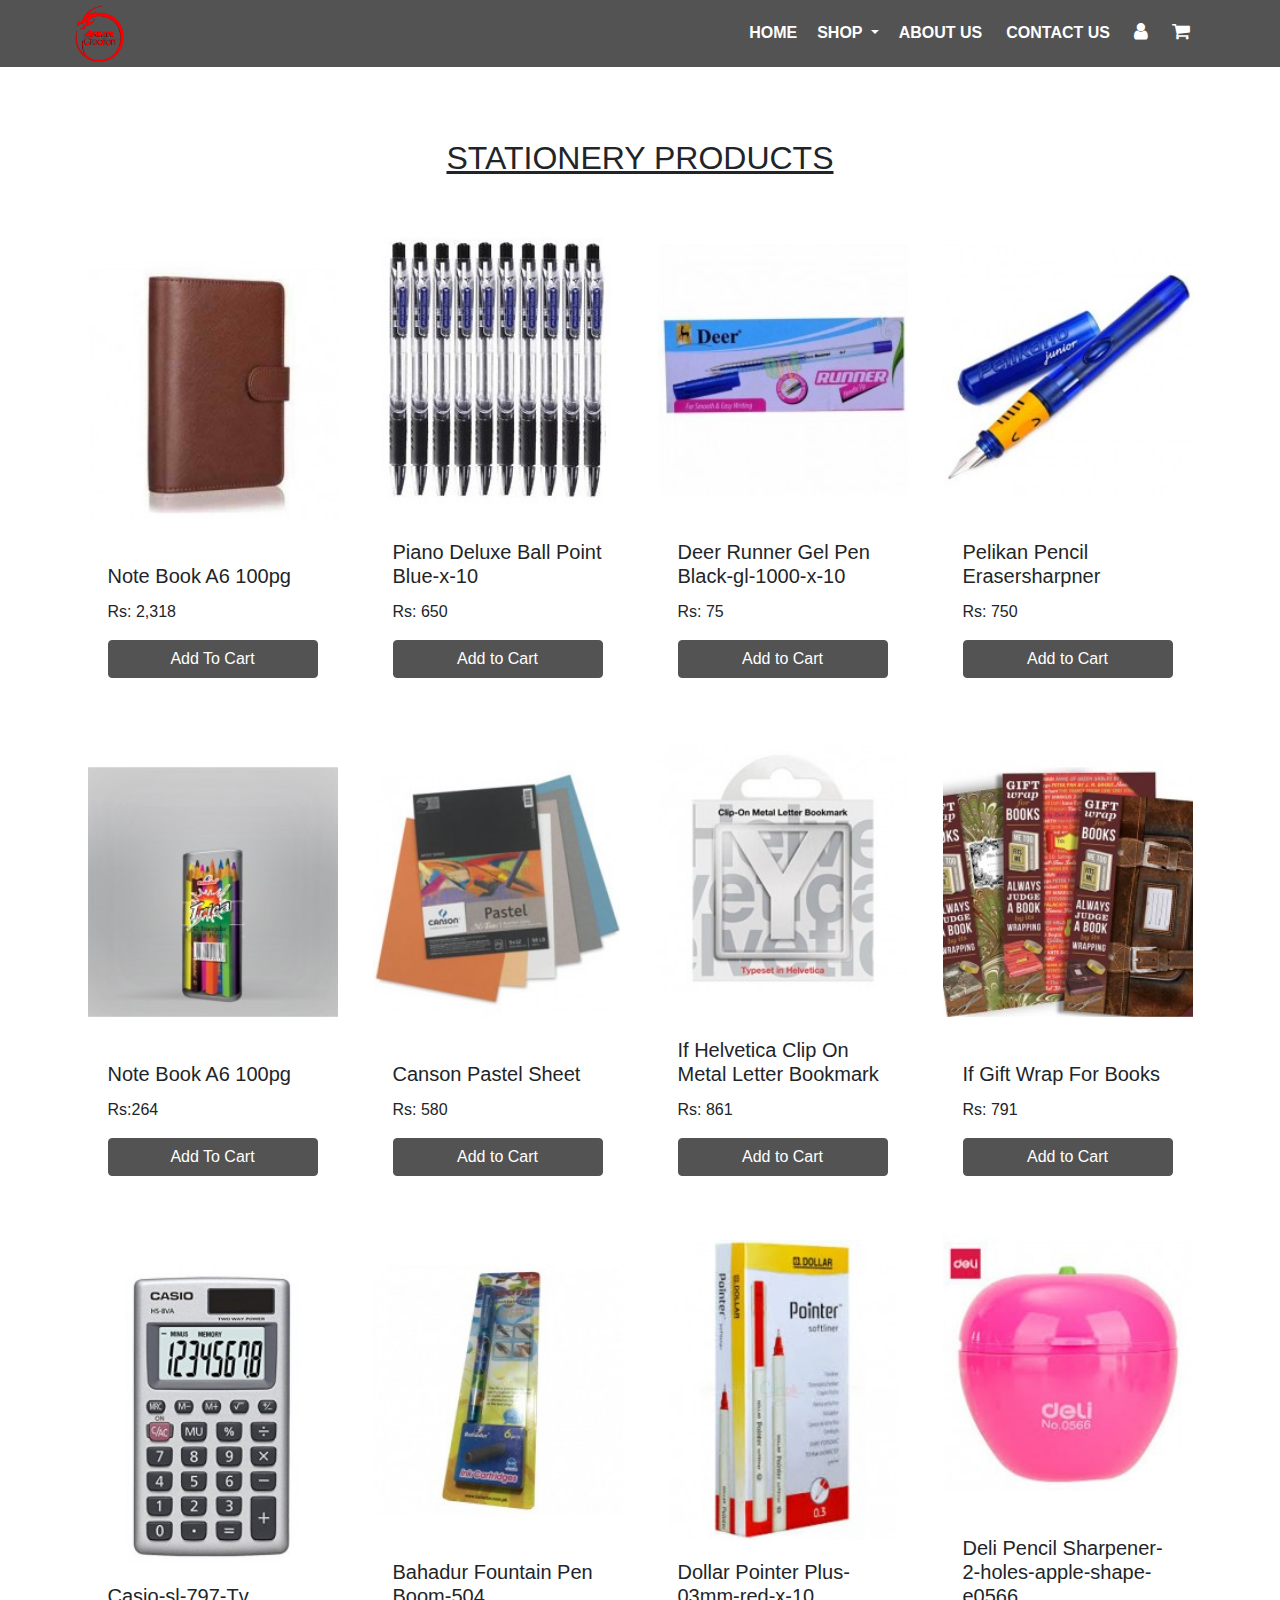
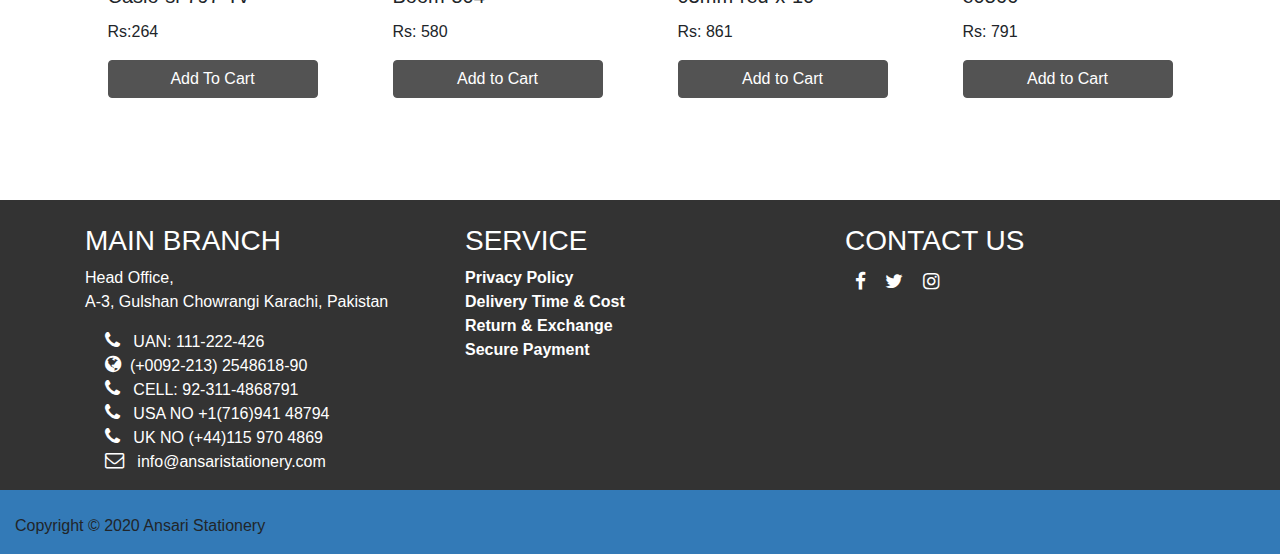
<file: pages/stationery.html>
<!DOCTYPE html>
<html lang="en">

<head>
    <meta charset="UTF-8">
    <meta name="viewport" content="width=device-width, initial-scale=1.0">
    <title>Stationry Items</title>

    <meta charset="utf-8">
    <meta name="viewport" content="width=device-width, initial-scale=1">
    <link rel="stylesheet" href="./../bootstrap-4.5.0-dist/css/bootstrap.min.css">
    <link rel="stylesheet" href="https://stackpath.bootstrapcdn.com/font-awesome/4.7.0/css/font-awesome.min.css">
    <link rel="stylesheet" href="./../style.css">
</head>

<body>

    <div class="header" id="topheader">
        <nav class="navbarcolor navbar navbar-expand-lg navbar-light bg-light py-0">
            <div class="container text-uppercase px-1 my-0">
                <a class="navbar-brand" href="#"><img src="./../images/ansari.png" width="50px" alt=""></a>
                <button class="navbar-toggler" type="button" data-toggle="collapse"
                    data-target="#navbarSupportedContent" aria-controls="navbarSupportedContent" aria-expanded="false"
                    aria-label="Toggle navigation">
                    <span class="navbar-toggler-icon"></span>
                </button>

                <div class="collapse navbar-collapse" id="navbarSupportedContent">

                    <ul class="navbar-nav mx-1 ml-auto">
                        <li class="nav-item active">
                            <a class="nav-link mx-1" href="./../index.html">Home <span class="sr-only">(current)</span></a>
                        </li>
                        <li class="nav-item dropdown">
                            <a class="nav-link dropdown-toggle" href="#" id="navbarDropdown" role="button"
                                data-toggle="dropdown" aria-haspopup="true" aria-expanded="false">
                                SHOP
                            </a>
                            <div class="dropdown-menu" aria-labelledby="navbarDropdown">
                                <a class="dropdown-item" href="./stationery.html">STATIONERY</a>
                                <a class="dropdown-item" href="./art&craft.html">ART & CRAFTS</a>
                                <a class="dropdown-item" href="./office.html">OFFICE SUPPLIES</a>
                                <a class="dropdown-item" href="./toys.html">GAMES & TOYS</a>

                        </li>


                        <li class="nav-item">
                            <a class="nav-link mx-1" href="./About.html">About Us</a>
                        </li>
                        <li class="nav-item">
                            <a class="nav-link mx-1" href="./contact.html">Contact Us</a>
                        </li>

                        <li class="nav-item">
                            <a class="nav-link mx-1" href="#"><i class="fa fa-user"></i></a>
                        </li>
                        <li class="nav-item">
                            <a class="nav-link mx-1" href="#"><i class="fa fa-shopping-cart"></i></a>
                        </li>
                    </ul>
                </div>
            </div>
        </nav>
    </div>

    <br>
    <br>
    <br>
    <div class="container featuredproduct">
        <div class=" featured m-10px d-flex justify-content-center">
            <h2><u> STATIONERY PRODUCTS </u></h2>
        </div>
        <div>
            <br>
        </div>

        <!-- row 1 -->
        <div class="row ">

            <div
                class=" col-12 col-sm-12 col-md-6 col-lg-3 d-flex justify-content-center d-flex justify-content-center">
                <div class="card">
                    <img src="./../pages/images/stationary/note-book 01.jpg" class="card-img-top" alt="...">
                    <div class="card-body">
                        <h5 class="card-title">Note Book A6 100pg</h5>
                        <p class="card-text">Rs: 2,318</p>
                        <a href="#" class="btn btn-primary">Add To Cart</a>
                    </div>
                </div>
            </div>


            <div class=" col-12 col-sm-12 col-md-6 col-lg-3 d-flex justify-content-center">
                <div class="card">
                    <img src="./../pages/images/stationary/piano-deluxe-ball-point-blue-x-10 02.jpg"
                        class="card-img-top" alt="...">
                    <div class="card-body">
                        <h5 class="card-title">Piano Deluxe Ball Point Blue-x-10</h5>
                        <p class="card-text">Rs: 650</p>
                        <a href="#" class="btn btn-primary">Add to Cart</a>
                    </div>
                </div>
            </div>


            <div class=" col-12 col-sm-12 col-md-6 col-lg-3 d-flex justify-content-center">
                <div class="card">
                    <img src="./../pages/images/stationary/deer-runner-gel-pen-black-gl-1000-x-10 03.jpg"
                        class="card-img-top" alt="...">
                    <div class="card-body">
                        <h5 class="card-title">Deer Runner Gel Pen Black-gl-1000-x-10</h5>
                        <p class="card-text">Rs: 75</p>
                        <a href="#" class="btn btn-primary">Add to Cart</a>
                    </div>
                </div>
            </div>


            <div class=" col-12 col-sm-12 col-md-6 col-lg-3 d-flex justify-content-center">
                <div class="card">
                    <img src="./../pages/images/stationary/pelikan-pencil-w-o-erasersharpner 04.jpg"
                        class="card-img-top" alt="...">
                    <div class="card-body">
                        <h5 class="card-title">Pelikan Pencil Erasersharpner</h5>
                        <p class="card-text">Rs: 750</p>
                        <a href="#" class="btn btn-primary">Add to Cart</a>
                    </div>
                </div>
            </div>


        </div>


        <!-- row 02 -->
        <div class="row ">

            <div
                class=" col-12 col-sm-12 col-md-6 col-lg-3 d-flex justify-content-center d-flex justify-content-center">
                <div class="card">
                    <img src="./../pages/images/stationary/bahadur-trica-half-12-color-pencil  05.jpg" class="card-img-top" alt="...">
                    <div class="card-body">
                        <h5 class="card-title">Note Book A6 100pg</h5>
                        <p class="card-text">Rs:264</p>
                        <a href="#" class="btn btn-primary">Add To Cart</a>
                    </div>
                </div>
            </div>


            <div class=" col-12 col-sm-12 col-md-6 col-lg-3 d-flex justify-content-center">
                <div class="card">
                    <img src="./../pages/images/stationary/canson-pastel-sheet  06.jpg"
                        class="card-img-top" alt="...">
                    <div class="card-body">
                        <h5 class="card-title">Canson Pastel Sheet</h5>
                        <p class="card-text">Rs: 580</p>
                        <a href="#" class="btn btn-primary">Add to Cart</a>
                    </div>
                </div>
            </div>


            <div class=" col-12 col-sm-12 col-md-6 col-lg-3 d-flex justify-content-center">
                <div class="card">
                    <img src="./../pages/images/stationary/if-helvetica-clip-on-metal-letter-bookmark 07.jpg"
                        class="card-img-top" alt="...">
                    <div class="card-body">
                        <h5 class="card-title">If Helvetica Clip On Metal Letter Bookmark</h5>
                        <p class="card-text">Rs: 861</p>
                        <a href="#" class="btn btn-primary">Add to Cart</a>
                    </div>
                </div>
            </div>


            <div class=" col-12 col-sm-12 col-md-6 col-lg-3 d-flex justify-content-center">
                <div class="card">
                    <img src="./../pages/images/stationary/if-gift-wrap-for-books 08.jpg"
                        class="card-img-top" alt="...">
                    <div class="card-body">
                        <h5 class="card-title">If Gift Wrap For Books</h5>
                        <p class="card-text">Rs: 791</p>
                        <a href="#" class="btn btn-primary">Add to Cart</a>
                    </div>
                </div>
            </div>


        </div>



        <!-- row 03 -->

        <div class="row ">

            <div
                class=" col-12 col-sm-12 col-md-6 col-lg-3 d-flex justify-content-center d-flex justify-content-center">
                <div class="card">
                    <img src="./../pages/images/stationary/casio-sl-797-tv  09.jpg" class="card-img-top" alt="...">
                    <div class="card-body">
                        <h5 class="card-title">Casio-sl-797-Tv</h5>
                        <p class="card-text">Rs:264</p>
                        <a href="#" class="btn btn-primary">Add To Cart</a>
                    </div>
                </div>
            </div>


            <div class=" col-12 col-sm-12 col-md-6 col-lg-3 d-flex justify-content-center">
                <div class="card">
                    <img src="./../pages/images/stationary/bahadur-fountain-pen-boom-504  10.jpg"
                        class="card-img-top" alt="...">
                    <div class="card-body">
                        <h5 class="card-title">Bahadur Fountain Pen Boom-504</h5>
                        <p class="card-text">Rs: 580</p>
                        <a href="#" class="btn btn-primary">Add to Cart</a>
                    </div>
                </div>
            </div>


            <div class=" col-12 col-sm-12 col-md-6 col-lg-3 d-flex justify-content-center">
                <div class="card">
                    <img src="./../pages/images/stationary/dollar-pointer-plus-03mm-red-x-10  11.jpg"
                        class="card-img-top" alt="...">
                    <div class="card-body">
                        <h5 class="card-title">Dollar Pointer Plus-03mm-red-x-10</h5>
                        <p class="card-text">Rs: 861</p>
                        <a href="#" class="btn btn-primary">Add to Cart</a>
                    </div>
                </div>
            </div>


            <div class=" col-12 col-sm-12 col-md-6 col-lg-3 d-flex justify-content-center">
                <div class="card">
                    <img src="./../pages/images/stationary/deli-pencil-sharpener-2-holes-apple-shape-e0566  12.jpg"
                        class="card-img-top" alt="...">
                    <div class="card-body">
                        <h5 class="card-title">Deli Pencil Sharpener-2-holes-apple-shape-e0566</h5>
                        <p class="card-text">Rs: 791</p>
                        <a href="#" class="btn btn-primary">Add to Cart</a>
                    </div>
                </div>
            </div>


        </div>
    </div>



    <br>
    <br>
    <br>
    <div class="footer">
      <div class="container footer ">
        <div class="row">
          <div class="col-12 col-sm-12 col-md-4 col-lg-4 footer01">
            <br>
  
            <h3>
              MAIN BRANCH
            </h3>
            <p>Head Office,<br>
              A-3, Gulshan Chowrangi Karachi, Pakistan</p>
            <ul>
              <li><i class="fa fa-phone"></i> &nbsp; UAN: 111-222-426 &nbsp; &nbsp;&nbsp;</li>
              <li><i class="fa fa-globe"></i> &nbsp;(+0092-213) 2548618-90</li>
              <li><i class="fa fa-phone"></i> &nbsp; CELL: 92-311-4868791</li>
              <li><i class="fa fa-phone"></i> &nbsp; USA NO +1(716)941 48794</li>
              <li><i class="fa fa-phone"></i> &nbsp; UK NO (+44)115 970 4869</li>
              <li><i class="fa fa-envelope-o"></i> &nbsp; info@ansaristationery.com</li>
  
            </ul>
  
          </div>
  
          <div class="col-12 col-sm-12 col-md-4 col-lg-4 footer02">
            <br>
  
            <h3>
              SERVICE
            </h3>
  
            <ul>
              <li><a href="#">Privacy Policy</a></li>
              <li><a href="#">Delivery Time & Cost</a></li>
              <li><a href="#">Return & Exchange</a></li>
              <li><a href="#">Secure Payment</a></li>
  
            </ul>
  
          </div>
          <div class="col-12 col-sm-12 col-md-4 col-lg-4  footerlast">
            <br>
  
            <h3>
              CONTACT US
            </h3>
  
            <ul d-flex justify-content-center>
              <li><a href="#"><i class="fa fa-facebook"> </a></i></li>
              <li><a href="#"><i class="fa fa-twitter"> </a></i></li>
              <li><a href="#"><i class="fa fa-instagram"></a></i></li>
  
  
            </ul>
  
          </div>
  
        </div>
      </div>
  
  
  
  
    </div>
    <div class="container-fluid endfooter">
        <div class="row">
        <div class="col-12">
          <br>
          <p> Copyright © 2020 Ansari Stationery</p>
        </div>
        </div>
        </div>  


    <script src="https://code.jquery.com/jquery-3.5.1.slim.min.js"
    integrity="sha384-DfXdz2htPH0lsSSs5nCTpuj/zy4C+OGpamoFVy38MVBnE+IbbVYUew+OrCXaRkfj"
    crossorigin="anonymous"></script>
  <script src="https://cdn.jsdelivr.net/npm/popper.js@1.16.0/dist/umd/popper.min.js"
    integrity="sha384-Q6E9RHvbIyZFJoft+2mJbHaEWldlvI9IOYy5n3zV9zzTtmI3UksdQRVvoxMfooAo"
    crossorigin="anonymous"></script>
  <script src="https://stackpath.bootstrapcdn.com/bootstrap/4.5.0/js/bootstrap.min.js"
    integrity="sha384-OgVRvuATP1z7JjHLkuOU7Xw704+h835Lr+6QL9UvYjZE3Ipu6Tp75j7Bh/kR0JKI"
    crossorigin="anonymous"></script>

</body>

</html>
</file>
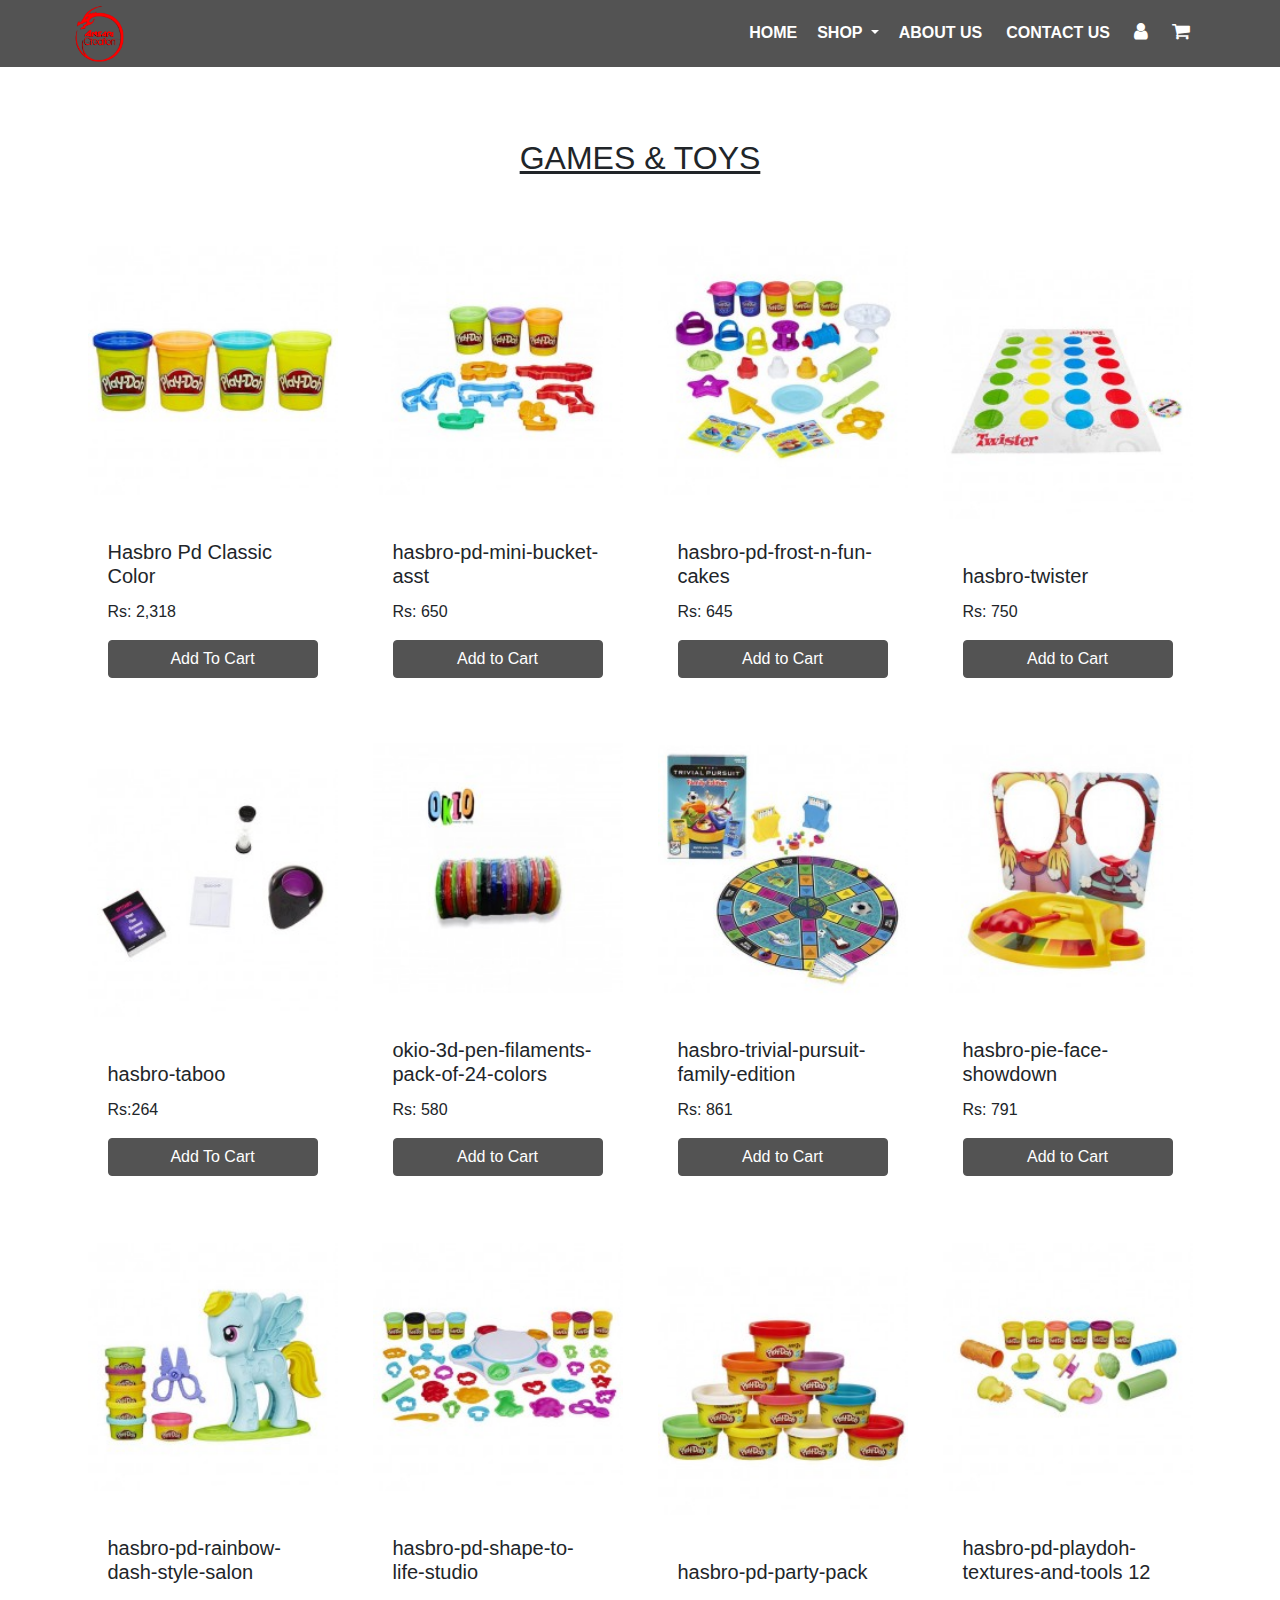
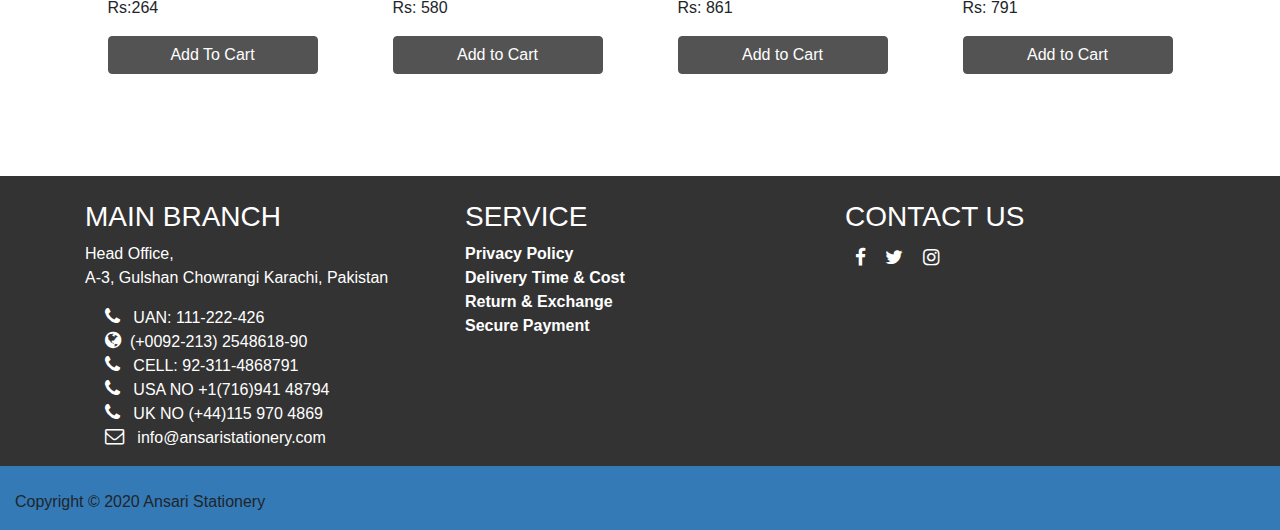
<file: pages/toys.html>
<!DOCTYPE html>
<html lang="en">

<head>
    <meta charset="UTF-8">
    <meta name="viewport" content="width=device-width, initial-scale=1.0">
    <title>Games & Toys</title>

    <meta charset="utf-8">
    <meta name="viewport" content="width=device-width, initial-scale=1">
    <link rel="stylesheet" href="./../bootstrap-4.5.0-dist/css/bootstrap.min.css">
    <link rel="stylesheet" href="https://stackpath.bootstrapcdn.com/font-awesome/4.7.0/css/font-awesome.min.css">
    <link rel="stylesheet" href="./../style.css">
</head>

<body>

    <div class="header" id="topheader">
        <nav class="navbarcolor navbar navbar-expand-lg navbar-light bg-light py-0">
            <div class="container text-uppercase px-1 my-0">
                <a class="navbar-brand" href="#"><img src="./../images/ansari.png" width="50px" alt=""></a>
                <button class="navbar-toggler" type="button" data-toggle="collapse"
                    data-target="#navbarSupportedContent" aria-controls="navbarSupportedContent" aria-expanded="false"
                    aria-label="Toggle navigation">
                    <span class="navbar-toggler-icon"></span>
                </button>

                <div class="collapse navbar-collapse" id="navbarSupportedContent">

                    <ul class="navbar-nav mx-1 ml-auto">
                        <li class="nav-item active">
                            <a class="nav-link mx-1" href="./../index.html">Home <span class="sr-only">(current)</span></a>
                        </li>
                        <li class="nav-item dropdown">
                            <a class="nav-link dropdown-toggle" href="#" id="navbarDropdown" role="button"
                                data-toggle="dropdown" aria-haspopup="true" aria-expanded="false">
                                SHOP
                            </a>
                            <div class="dropdown-menu" aria-labelledby="navbarDropdown">
                                <a class="dropdown-item" href="./stationery.html">STATIONERY</a>
                                <a class="dropdown-item" href="./art&craft.html">ART & CRAFTS</a>
                                <a class="dropdown-item" href="./office.html">OFFICE SUPPLIES</a>
                                <a class="dropdown-item" href="./toys.html">GAMES & TOYS</a>

                        </li>


                        <li class="nav-item">
                            <a class="nav-link mx-1" href="./About.html">About Us</a>
                        </li>
                        <li class="nav-item">
                            <a class="nav-link mx-1" href="./contact.html">Contact Us</a>
                        </li>

                        <li class="nav-item">
                            <a class="nav-link mx-1" href="#"><i class="fa fa-user"></i></a>
                        </li>
                        <li class="nav-item">
                            <a class="nav-link mx-1" href="#"><i class="fa fa-shopping-cart"></i></a>
                        </li>
                    </ul>
                </div>
            </div>
        </nav>
    </div>

    <br>
    <br>
    <br>
    <div class="container featuredproduct">
        <div class=" featured m-10px d-flex justify-content-center">
            <h2><u> GAMES & TOYS </u></h2>
        </div>
        <div>
            <br>
        </div>

        <!-- row 1 -->
        <div class="row ">

            <div
                class=" col-12 col-sm-12 col-md-6 col-lg-3 d-flex justify-content-center d-flex justify-content-center">
                <div class="card">
                    <img src="./../pages/images/toys/hasbro-pd-classic-color 01 .jpg" class="card-img-top" alt="...">
                    <div class="card-body">
                        <h5 class="card-title">Hasbro Pd Classic Color</h5>
                        <p class="card-text">Rs: 2,318</p>
                        <a href="#" class="btn btn-primary">Add To Cart</a>
                    </div>
                </div>
            </div>


            <div class=" col-12 col-sm-12 col-md-6 col-lg-3 d-flex justify-content-center">
                <div class="card">
                    <img src="./../pages/images/toys/hasbro-pd-mini-bucket-asst 02.jpg"
                        class="card-img-top" alt="...">
                    <div class="card-body">
                        <h5 class="card-title">hasbro-pd-mini-bucket-asst</h5>
                        <p class="card-text">Rs: 650</p>
                        <a href="#" class="btn btn-primary">Add to Cart</a>
                    </div>
                </div>
            </div>


            <div class=" col-12 col-sm-12 col-md-6 col-lg-3 d-flex justify-content-center">
                <div class="card">
                    <img src="./../pages/images/toys/hasbro-pd-frost-n-fun-cakes 03.jpg"
                        class="card-img-top" alt="...">
                    <div class="card-body">
                        <h5 class="card-title">hasbro-pd-frost-n-fun-cakes</h5>
                        <p class="card-text">Rs: 645</p>
                        <a href="#" class="btn btn-primary">Add to Cart</a>
                    </div>
                </div>
            </div>


            <div class=" col-12 col-sm-12 col-md-6 col-lg-3 d-flex justify-content-center">
                <div class="card">
                    <img src="./../pages/images/toys/hasbro-twister 04.jpg"
                        class="card-img-top" alt="...">
                    <div class="card-body">
                        <h5 class="card-title">hasbro-twister</h5>
                        <p class="card-text">Rs: 750</p>
                        <a href="#" class="btn btn-primary">Add to Cart</a>
                    </div>
                </div>
            </div>


        </div>


        <!-- row 02 -->
        <div class="row ">

            <div
                class=" col-12 col-sm-12 col-md-6 col-lg-3 d-flex justify-content-center d-flex justify-content-center">
                <div class="card">
                    <img src="./../pages/images/toys/hasbro-taboo 05.jpg" class="card-img-top" alt="...">
                    <div class="card-body">
                        <h5 class="card-title">hasbro-taboo</h5>
                        <p class="card-text">Rs:264</p>
                        <a href="#" class="btn btn-primary">Add To Cart</a>
                    </div>
                </div>
            </div>


            <div class=" col-12 col-sm-12 col-md-6 col-lg-3 d-flex justify-content-center">
                <div class="card">
                    <img src="./../pages/images/toys/okio-3d-pen-filaments-pack-of-24-colors 06.jpg"
                        class="card-img-top" alt="...">
                    <div class="card-body">
                        <h5 class="card-title">okio-3d-pen-filaments-pack-of-24-colors</h5>
                        <p class="card-text">Rs: 580</p>
                        <a href="#" class="btn btn-primary">Add to Cart</a>
                    </div>
                </div>
            </div>


            <div class=" col-12 col-sm-12 col-md-6 col-lg-3 d-flex justify-content-center">
                <div class="card">
                    <img src="./../pages/images/toys/hasbro-trivial-pursuit-family-edition 07.jpg"
                        class="card-img-top" alt="...">
                    <div class="card-body">
                        <h5 class="card-title">hasbro-trivial-pursuit-family-edition</h5>
                        <p class="card-text">Rs: 861</p>
                        <a href="#" class="btn btn-primary">Add to Cart</a>
                    </div>
                </div>
            </div>


            <div class=" col-12 col-sm-12 col-md-6 col-lg-3 d-flex justify-content-center">
                <div class="card">
                    <img src="./../pages/images/toys/hasbro-pie-face-showdown 08.jpg"
                        class="card-img-top" alt="...">
                    <div class="card-body">
                        <h5 class="card-title">hasbro-pie-face-showdown</h5>
                        <p class="card-text">Rs: 791</p>
                        <a href="#" class="btn btn-primary">Add to Cart</a>
                    </div>
                </div>
            </div>


        </div>



        <!-- row 03 -->

        <div class="row ">

            <div
                class=" col-12 col-sm-12 col-md-6 col-lg-3 d-flex justify-content-center d-flex justify-content-center">
                <div class="card">
                    <img src="./../pages/images/toys/hasbro-pd-rainbow-dash-style-salon 09.jpg" class="card-img-top" alt="...">
                    <div class="card-body">
                        <h5 class="card-title">hasbro-pd-rainbow-dash-style-salon</h5>
                        <p class="card-text">Rs:264</p>
                        <a href="#" class="btn btn-primary">Add To Cart</a>
                    </div>
                </div>
            </div>


            <div class=" col-12 col-sm-12 col-md-6 col-lg-3 d-flex justify-content-center">
                <div class="card">
                    <img src="./../pages/images/toys/hasbro-pd-shape-to-life-studio 10.jpg"
                        class="card-img-top" alt="...">
                    <div class="card-body">
                        <h5 class="card-title">hasbro-pd-shape-to-life-studio</h5>
                        <p class="card-text">Rs: 580</p>
                        <a href="#" class="btn btn-primary">Add to Cart</a>
                    </div>
                </div>
            </div>


            <div class=" col-12 col-sm-12 col-md-6 col-lg-3 d-flex justify-content-center">
                <div class="card">
                    <img src="./../pages/images/toys/hasbro-pd-party-pack 11.jpg"
                        class="card-img-top" alt="...">
                    <div class="card-body">
                        <h5 class="card-title">hasbro-pd-party-pack</h5>
                        <p class="card-text">Rs: 861</p>
                        <a href="#" class="btn btn-primary">Add to Cart</a>
                    </div>
                </div>
            </div>


            <div class=" col-12 col-sm-12 col-md-6 col-lg-3 d-flex justify-content-center">
                <div class="card">
                    <img src="./../pages/images/toys/hasbro-pd-playdoh-textures-and-tools 12.jpg"
                        class="card-img-top" alt="...">
                    <div class="card-body">
                        <h5 class="card-title">hasbro-pd-playdoh-textures-and-tools 12</h5>
                        <p class="card-text">Rs: 791</p>
                        <a href="#" class="btn btn-primary">Add to Cart</a>
                    </div>
                </div>
            </div>


        </div>
    </div>



    <br>
    <br>
    <br>
    <div class="footer">
      <div class="container footer ">
        <div class="row">
          <div class="col-12 col-sm-12 col-md-4 col-lg-4 footer01">
            <br>
  
            <h3>
              MAIN BRANCH
            </h3>
            <p>Head Office,<br>
              A-3, Gulshan Chowrangi Karachi, Pakistan</p>
            <ul>
              <li><i class="fa fa-phone"></i> &nbsp; UAN: 111-222-426 &nbsp; &nbsp;&nbsp;</li>
              <li><i class="fa fa-globe"></i> &nbsp;(+0092-213) 2548618-90</li>
              <li><i class="fa fa-phone"></i> &nbsp; CELL: 92-311-4868791</li>
              <li><i class="fa fa-phone"></i> &nbsp; USA NO +1(716)941 48794</li>
              <li><i class="fa fa-phone"></i> &nbsp; UK NO (+44)115 970 4869</li>
              <li><i class="fa fa-envelope-o"></i> &nbsp; info@ansaristationery.com</li>
  
            </ul>
  
          </div>
  
          <div class="col-12 col-sm-12 col-md-4 col-lg-4 footer02">
            <br>
  
            <h3>
              SERVICE
            </h3>
  
            <ul>
              <li><a href="#">Privacy Policy</a></li>
              <li><a href="#">Delivery Time & Cost</a></li>
              <li><a href="#">Return & Exchange</a></li>
              <li><a href="#">Secure Payment</a></li>
  
            </ul>
  
          </div>
          <div class="col-12 col-sm-12 col-md-4 col-lg-4  footerlast">
            <br>
  
            <h3>
              CONTACT US
            </h3>
  
            <ul d-flex justify-content-center>
              <li><a href="#"><i class="fa fa-facebook"> </a></i></li>
              <li><a href="#"><i class="fa fa-twitter"> </a></i></li>
              <li><a href="#"><i class="fa fa-instagram"></a></i></li>
  
  
            </ul>
  
          </div>
  
        </div>
      </div>
  
  
  
  
    </div>
    <div class="container-fluid endfooter">
        <div class="row">
        <div class="col-12">
          <br>
          <p> Copyright © 2020 Ansari Stationery</p>
        </div>
        </div>
        </div>  


    <script src="https://code.jquery.com/jquery-3.5.1.slim.min.js"
    integrity="sha384-DfXdz2htPH0lsSSs5nCTpuj/zy4C+OGpamoFVy38MVBnE+IbbVYUew+OrCXaRkfj"
    crossorigin="anonymous"></script>
  <script src="https://cdn.jsdelivr.net/npm/popper.js@1.16.0/dist/umd/popper.min.js"
    integrity="sha384-Q6E9RHvbIyZFJoft+2mJbHaEWldlvI9IOYy5n3zV9zzTtmI3UksdQRVvoxMfooAo"
    crossorigin="anonymous"></script>
  <script src="https://stackpath.bootstrapcdn.com/bootstrap/4.5.0/js/bootstrap.min.js"
    integrity="sha384-OgVRvuATP1z7JjHLkuOU7Xw704+h835Lr+6QL9UvYjZE3Ipu6Tp75j7Bh/kR0JKI"
    crossorigin="anonymous"></script>

</body>

</html>
</file>
<file: style.css>
*{
    margin: 0px;
    padding: 0px;

    
}

.dropdown-menu {
    background-color:#535353 !important;
    border: 0px;
}
.dropdown-menu a:hover{
    background-color:#fff ;
    color: #535353 !important;
}
.navbarcolor{
    background-color: #535353 !important;

}
.container ul li a{
    color: #fff !important ;
    font-weight: bolder;
}
.container ul li i{
    font-size: larger;
}



.maincard{
    margin-top: 30px;
    display: flex;
    justify-content: space-evenly;
    flex-wrap: wrap;
}
.shipping,.money,.security,.support{
    box-shadow:2px 4px 5px grey;
    width: 300px;
    padding: 40px 0px;
    display: flex;
    justify-content: center;
    text-align: center;
    flex-wrap: wrap;
    
}
.maincard div{
    display: block ;
    margin: 10px 0px;
    color: #337AB7;
}
.h5 .card-text{
    font-weight:bold;
}
.btn-primary{
    background-color: #535353;
    border-color: #535353;
    width: 100%;
}
.featuredproduct .card{
    width:250px;
    height: auto !important;
    margin: 10px 0px;
    display: flex;
    align-self: flex-end;
    border: none;
}
.card01{
margin: 10px 0px !important;

    
}

.footer{
    background-color: #333333;
    color: #fff;

}
.footer02 li {
    list-style: none;
}
.footer01 ul li{
    list-style: none;
    margin-left: 20px;
}

.footerlast ul li{
    display:inline-block;
    padding:5px;
    margin-left: 5px;

    list-style:  none;
    
}
.endfooter{
    background-color: #337AB7;
}
</file>
